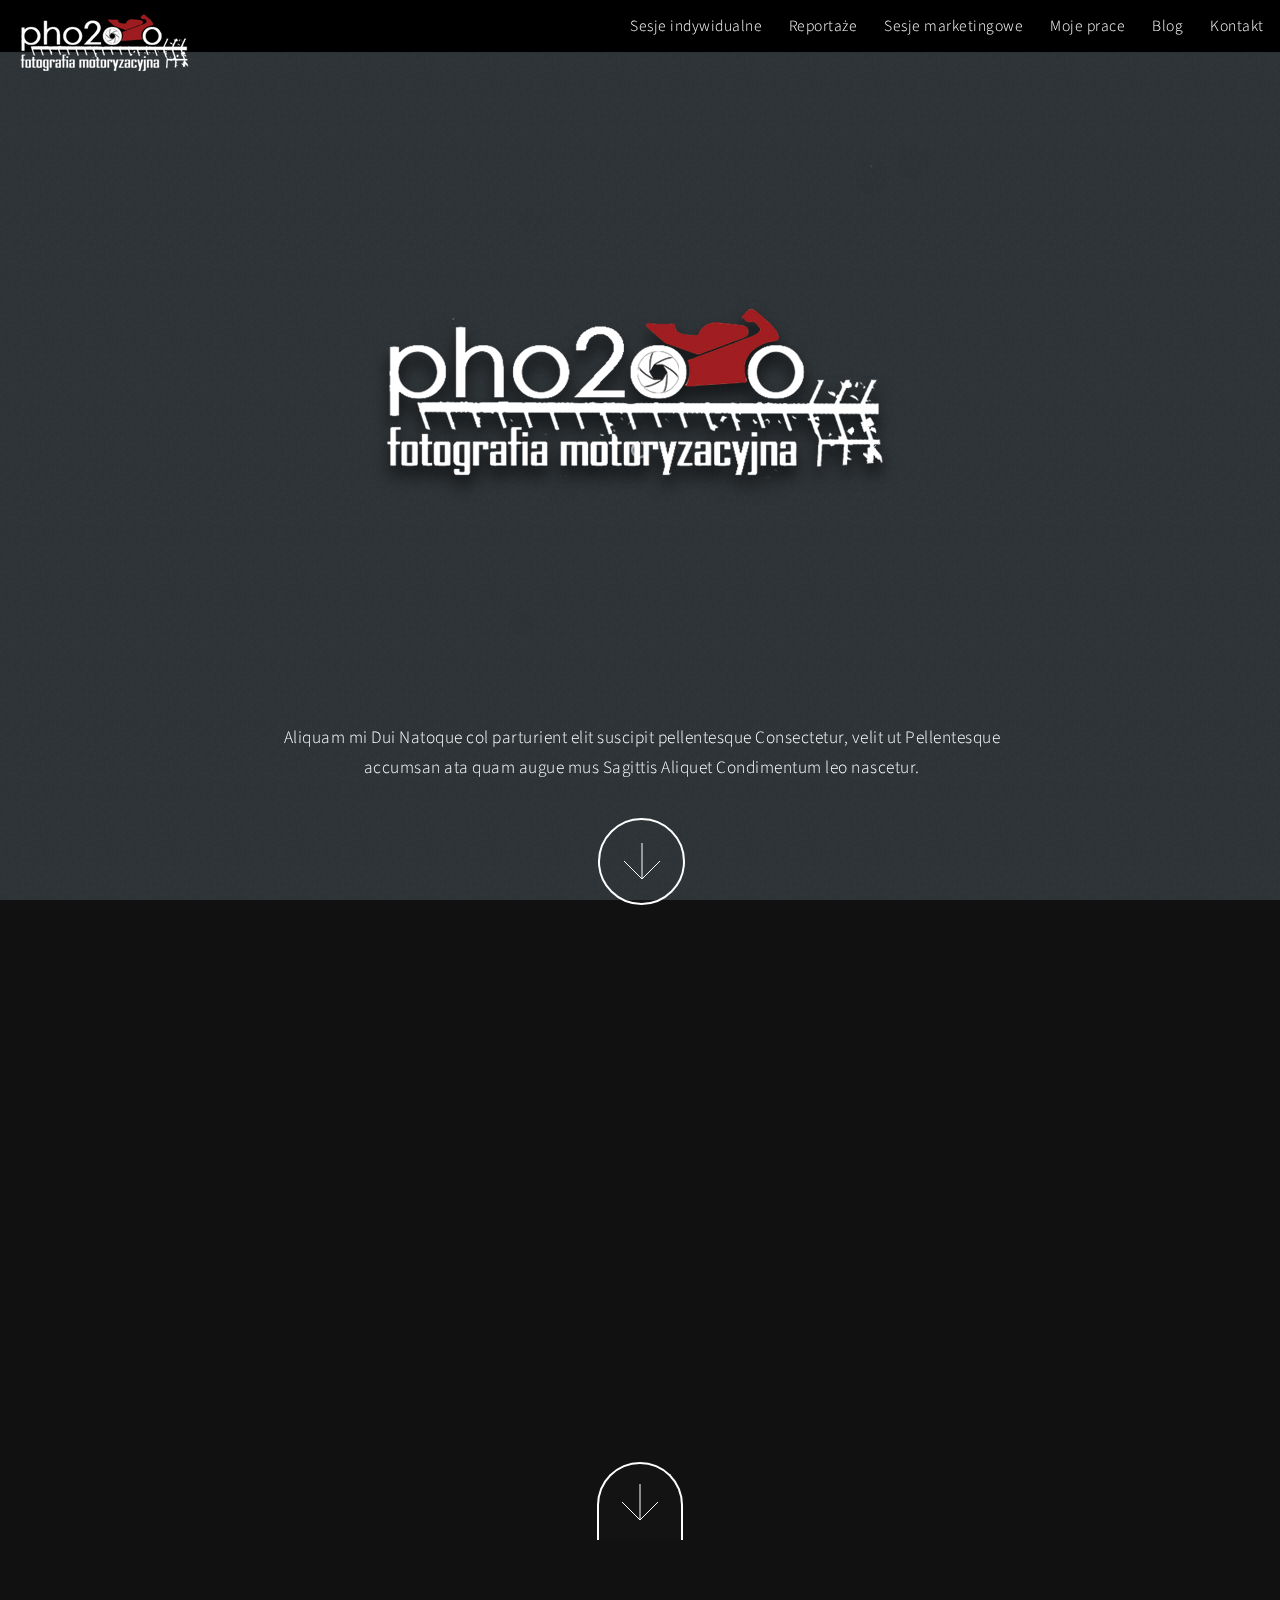
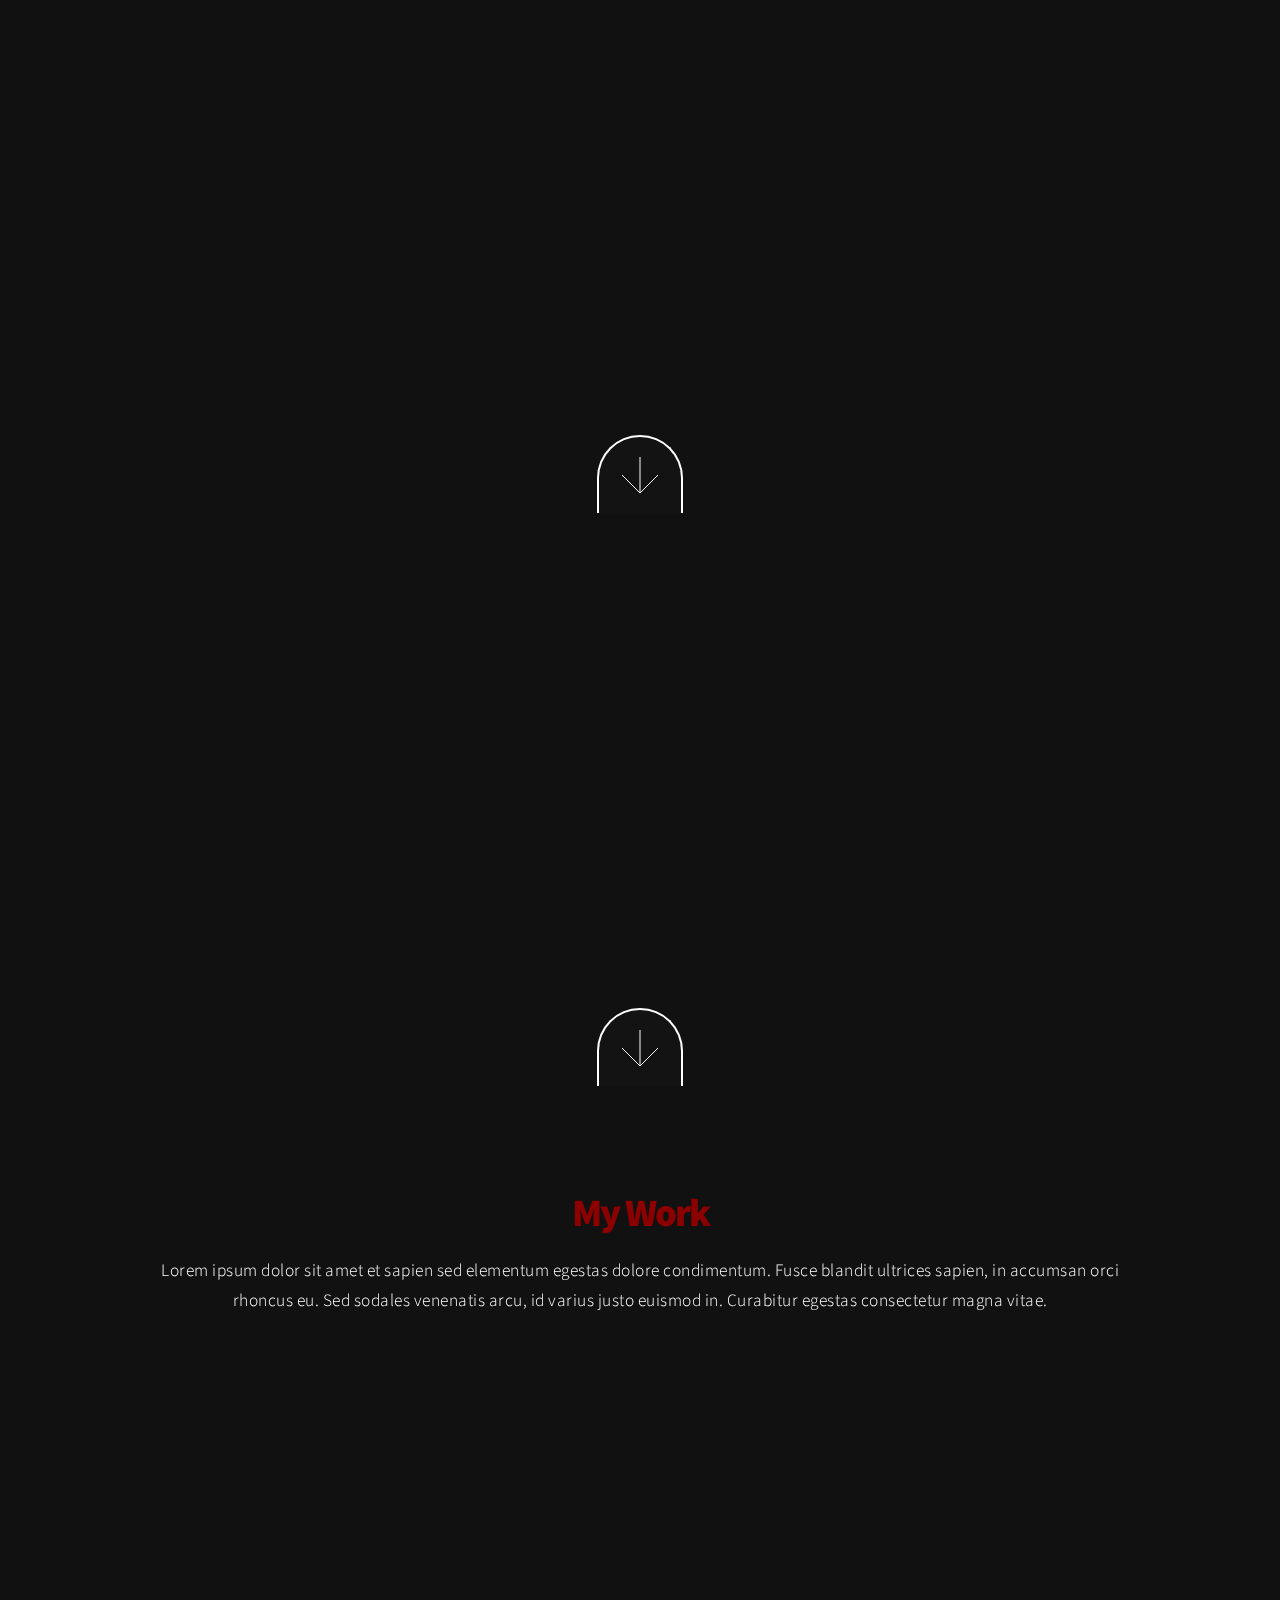
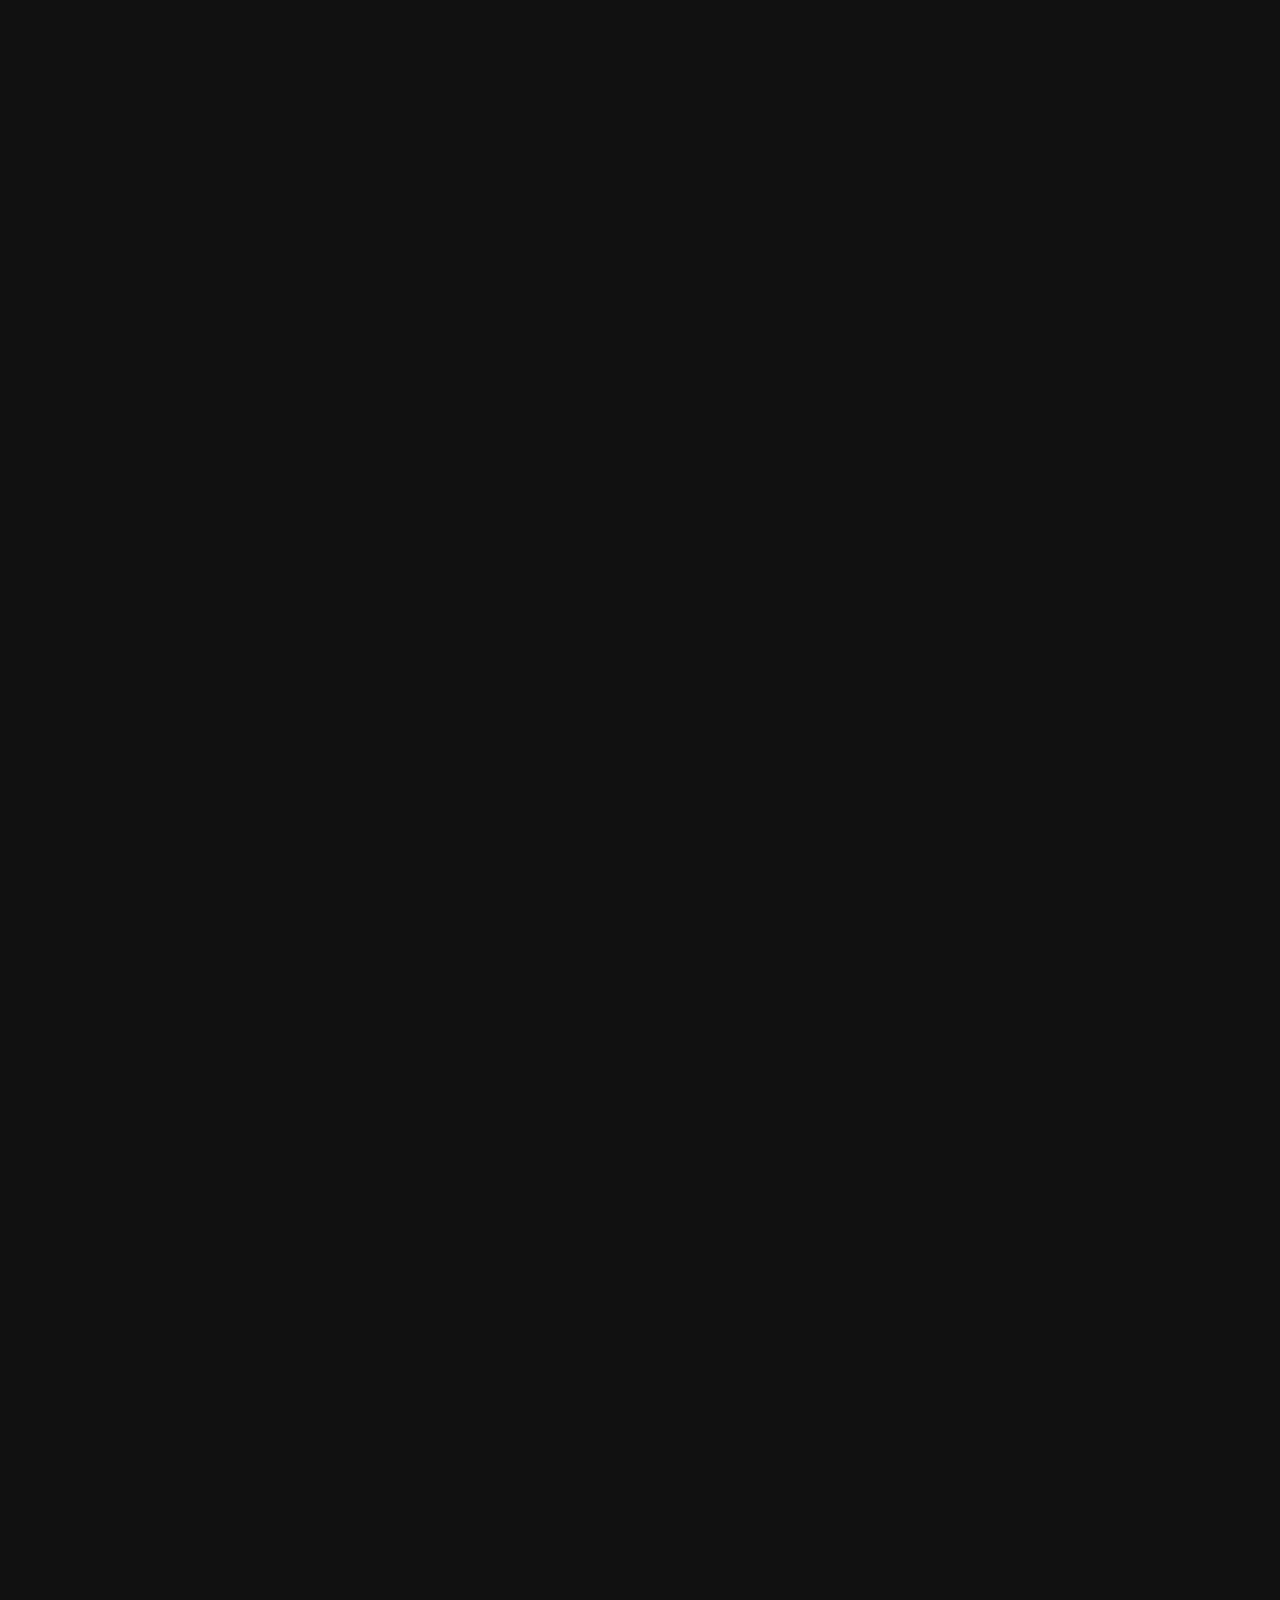
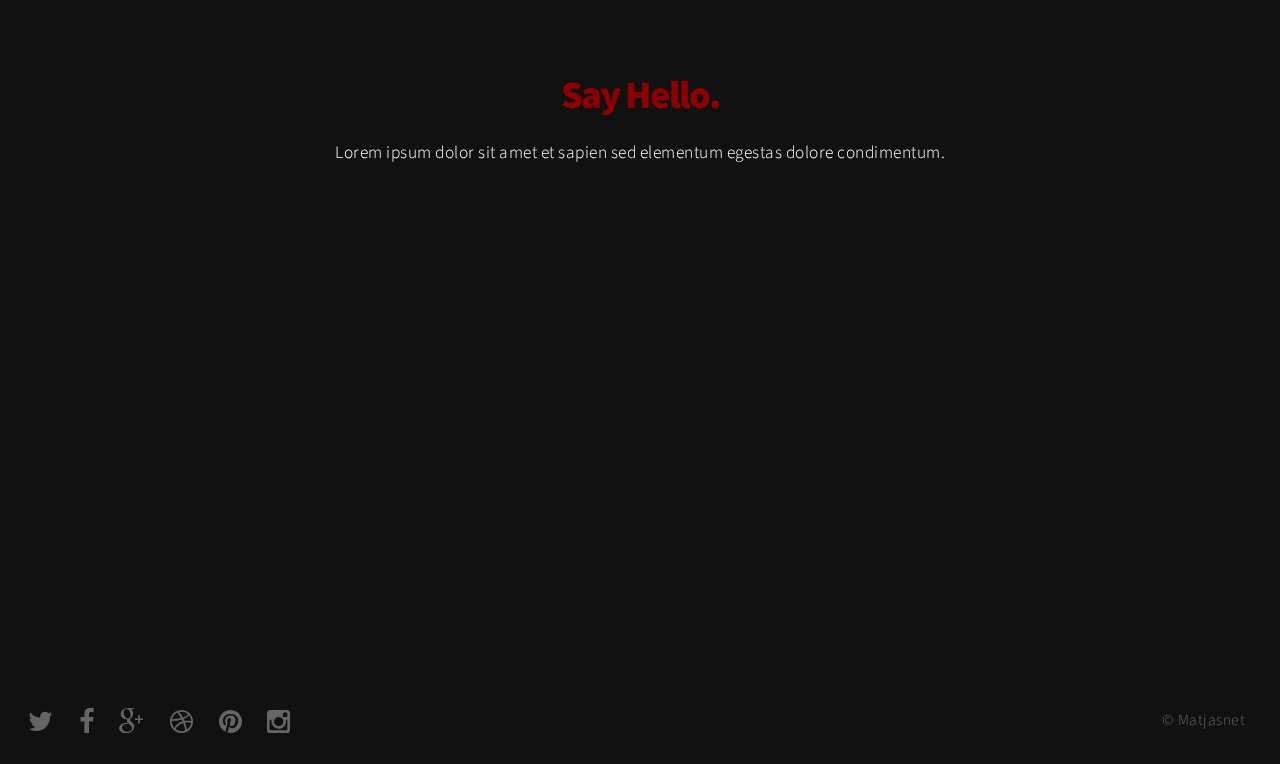
<file: index.html>
<!DOCTYPE HTML>
<!--
	Big Picture by Pixelarity
	pixelarity.com @pixelarity
	License: pixelarity.com/license
-->
<html>
	<head>
		<title>Untitled</title>
		<meta charset="utf-8" />
		<meta name="viewport" content="width=device-width, initial-scale=1" />
		<!--[if lte IE 8]><script src="assets/js/ie/html5shiv.js"></script><![endif]-->
		<link rel="stylesheet" href="assets/css/main.css" />
		<!--[if lte IE 8]><link rel="stylesheet" href="assets/css/ie8.css" /><![endif]-->
		<!--[if lte IE 9]><link rel="stylesheet" href="assets/css/ie9.css" /><![endif]-->
	</head>
	<body>

		<!-- Header -->
			<header id="header">
				<!-- Logo -->
					
				<a href="./index.html"><img style="margin-left: 20px;" src="images/logo/logo-biale.png"></a>	
				
				<!-- Nav -->
			
					  <nav id="nav">
						<ul>
							<li><a href="#one">Sesje indywidualne</a></li>
							<li><a href="#two">Reportaże</a></li>
							<li><a href="#three">Sesje marketingowe</a></li>
							<li><a href="#work">Moje prace</a></li>
							<li><a href="./blog.html">Blog</a></li>
							<li><a href="#contact">Kontakt</a></li>
						</ul>
					</nav>

			</header>

		<!-- Intro -->
			<section id="intro" class="main style1 dark fullscreen">
				<div class="content container 75%">
					<header>
						<img src="images/logo/cien.png">
					</header>
					<p>Aliquam mi Dui Natoque col parturient elit suscipit pellentesque Consectetur, velit ut Pellentesque accumsan ata quam augue mus Sagittis Aliquet Condimentum leo nascetur.</p>
					<footer>
						<a href="#one" class="button style2 down">More</a>
					</footer>
				</div>
			</section>

		<!-- One -->
			<section id="one" class="main style2 right dark fullscreen">
				<div class="content box style2">
					<header>
						<a href="./indywidualne.html"><h2>Sesje indywidualne</h2></a>
						<img class="camera-icon" src="images/camera_icon.png">
					</header>
					<p>Lorem ipsum dolor sit amet et sapien sed elementum egestas dolore condimentum.
					Fusce blandit ultrices sapien, in accumsan orci rhoncus eu. Sed sodales venenatis arcu,
					id varius justo euismod in. Curabitur egestas consectetur magna.</p>
				</div>
				<a href="#two" class="button style2 down anchored">Next</a>
			</section>

		<!-- Two -->
			<section id="two" class="main style2 left dark fullscreen">
				<div class="content box style2">
					<header>
						<a href="./reportaze.html"><h2>Reportaże</h2></a>
						<img class="camera-icon" src="images/camera_icon.png">
					</header>
					<p>Lorem ipsum dolor sit amet et sapien sed elementum egestas dolore condimentum.
					Fusce blandit ultrices sapien, in accumsan orci rhoncus eu. Sed sodales venenatis arcu,
					id varius justo euismod in. Curabitur egestas consectetur magna.</p>
				</div>
				<a href="#three" class="button style2 down anchored">Next</a>
			</section>
			<!-- 3 -->
			<section id="three" class="main style2 right dark fullscreen">
				<div class="content box style2">
					<header>
						<a href="./marketingowe.html"><h2>Sesje marketingowe</h2></a>
						<img class="camera-icon" src="images/camera_icon.png">
					</header>
					<p>Lorem ipsum dolor sit amet et sapien sed elementum egestas dolore condimentum.
					Fusce blandit ultrices sapien, in accumsan orci rhoncus eu. Sed sodales venenatis arcu,
					id varius justo euismod in. Curabitur egestas consectetur magna.</p>
				</div>
				<a href="#work" class="button style2 down anchored">Next</a>
			</section>

		<!-- Work -->
			<section id="work" class="main style3 primary">
				<div class="content container">
					<header>
						<h2>My Work</h2>
						<p>Lorem ipsum dolor sit amet et sapien sed elementum egestas dolore condimentum.
						Fusce blandit ultrices sapien, in accumsan orci rhoncus eu. Sed sodales venenatis
						arcu, id varius justo euismod in. Curabitur egestas consectetur magna vitae.</p>
					</header>

					<!-- Lightbox Gallery  -->
						<div class="container 75% gallery">
							<div class="row 0% images">
								<div class="6u 12u(mobile)"><a href="images/indywidualne/indywidualne2.jpg" class="image fit from-left"><img src="images/indywidualne/indywidualne2.jpg" title="Sesje indywidualne" alt="" /></a></div>
								<div class="6u 12u(mobile)"><a href="images/indywidualne/indywidualne3.jpg" class="image fit from-right"><img src="images/indywidualne/indywidualne3.jpg" title="Pellentesque ac" alt="" /></a></div>
							</div>
							<div class="row 0% images">
								<div class="6u 12u(mobile)"><a href="images/reportaz/reportaz-2.jpg" class="image fit from-left"><img src="images/reportaz/reportaz-2.jpg" title="Col Tempus" alt="" /></a></div>
								<div class="6u 12u(mobile)"><a href="images/reportaz/reportaz-3.jpg" class="image fit from-right"><img src="images/reportaz/reportaz-3.jpg" title="Augue id" alt="" /></a></div>
							</div>
							<div class="row 0% images">
								<div class="6u 12u(mobile)"><a href="images/reportaz/reportaz-4.jpg" class="image fit from-left"><img src="images/reportaz/reportaz-4.jpg" title="Ata porttitor augue" alt="" /></a></div>
								<div class="6u 12u(mobile)"><a href="images/reportaz/reportaz-5.jpg" class="image fit from-right"><img src="images/reportaz/reportaz-5.jpg" title="Amet ut" alt="" /></a></div>
							</div>
							<div class="row 0% images">
								<div class="6u 12u(mobile)"><a href="images/marketingowe/marketingowe2.jpg" class="image fit from-left"><img src="images/marketingowe/marketingowe2.jpg" title="Ata porttitor augue" alt="" /></a></div>
								<div class="6u 12u(mobile)"><a href="images/marketingowe/marketingowe3.jpg" class="image fit from-right"><img src="images/marketingowe/marketingowe3.jpg" title="Amet ut" alt="" /></a></div>
							</div>
							<div class="row 0% images">
								<div class="6u 12u(mobile)"><a href="images/marketingowe/marketingowe4.jpg" class="image fit from-left"><img src="images/marketingowe/marketingowe4.jpg" title="Ata porttitor augue" alt="" /></a></div>
								<div class="6u 12u(mobile)"><a href="images/marketingowe/marketingowe5.jpg" class="image fit from-right"><img src="images/marketingowe/marketingowe5.jpg" title="Amet ut" alt="" /></a></div>
							</div>
							<div class="row 0% images">
								<div class="6u 12u(mobile)"><a href="images/marketingowe/marketingowe6.jpg" class="image fit from-left"><img src="images/marketingowe/marketingowe6.jpg" title="Ata porttitor augue" alt="" /></a></div>
								<div class="6u 12u(mobile)"><a href="images/marketingowe/marketingowe7.jpg" class="image fit from-right"><img src="images/marketingowe/marketingowe7.jpg" title="Amet ut" alt="" /></a></div>
							</div>
							<div class="row 0% images">
								<div class="6u 12u(mobile)"><a href="images/marketingowe/marketingowe8.jpg" class="image fit from-left"><img src="images/marketingowe/marketingowe8.jpg" title="Ata porttitor augue" alt="" /></a></div>
							</div>
						</div>

				</div>
			</section>

		<!-- Contact -->
			<section id="contact" class="main style3 secondary">
				<div class="content container">
					  
					<header>
						<h2>Say Hello.</h2>
						<p>Lorem ipsum dolor sit amet et sapien sed elementum egestas dolore condimentum.</p>
					</header>
					<div class="box container 75%">

					<!-- Contact Form -->
							<form method="post" action="#">
								<div class="row 50%">
									<div class="6u 12u(mobile)"><input type="text" name="name" placeholder="Name" /></div>
									<div class="6u 12u(mobile)"><input type="email" name="email" placeholder="Email" /></div>
								</div>
								<div class="row 50%">
									<div class="12u"><textarea name="message" placeholder="Message" rows="6"></textarea></div>
								</div>
								<div class="row">
									<div class="12u">
										<ul class="actions">
											<li><input type="submit" value="Send Message" /></li>
										</ul>
									</div>
								</div>
							</form>

					</div>
				</div>
			</section>

		<!-- Footer -->
			<footer id="footer">

				<!-- Icons -->
					<ul class="actions">
						<li><a href="#" class="icon fa-twitter"><span class="label">Twitter</span></a></li>
						<li><a href="#" class="icon fa-facebook"><span class="label">Facebook</span></a></li>
						<li><a href="#" class="icon fa-google-plus"><span class="label">Google+</span></a></li>
						<li><a href="#" class="icon fa-dribbble"><span class="label">Dribbble</span></a></li>
						<li><a href="#" class="icon fa-pinterest"><span class="label">Pinterest</span></a></li>
						<li><a href="#" class="icon fa-instagram"><span class="label">Instagram</span></a></li>
					</ul>

				<!-- Menu -->
					<ul class="menu">
						<li>&copy; Matjasnet</li>
					</ul>

			</footer>

		<!-- Scripts -->
			<script src="assets/js/jquery.min.js"></script>
			<script src="assets/js/jquery.poptrox.min.js"></script>
			<script src="assets/js/jquery.scrolly.min.js"></script>
			<script src="assets/js/jquery.scrollex.min.js"></script>
			<script src="assets/js/skel.min.js"></script>
			<script src="assets/js/util.js"></script>
			<!--[if lte IE 8]><script src="assets/js/ie/respond.min.js"></script><![endif]-->
			<script src="assets/js/main.js"></script>

	</body>
</html>
</file>
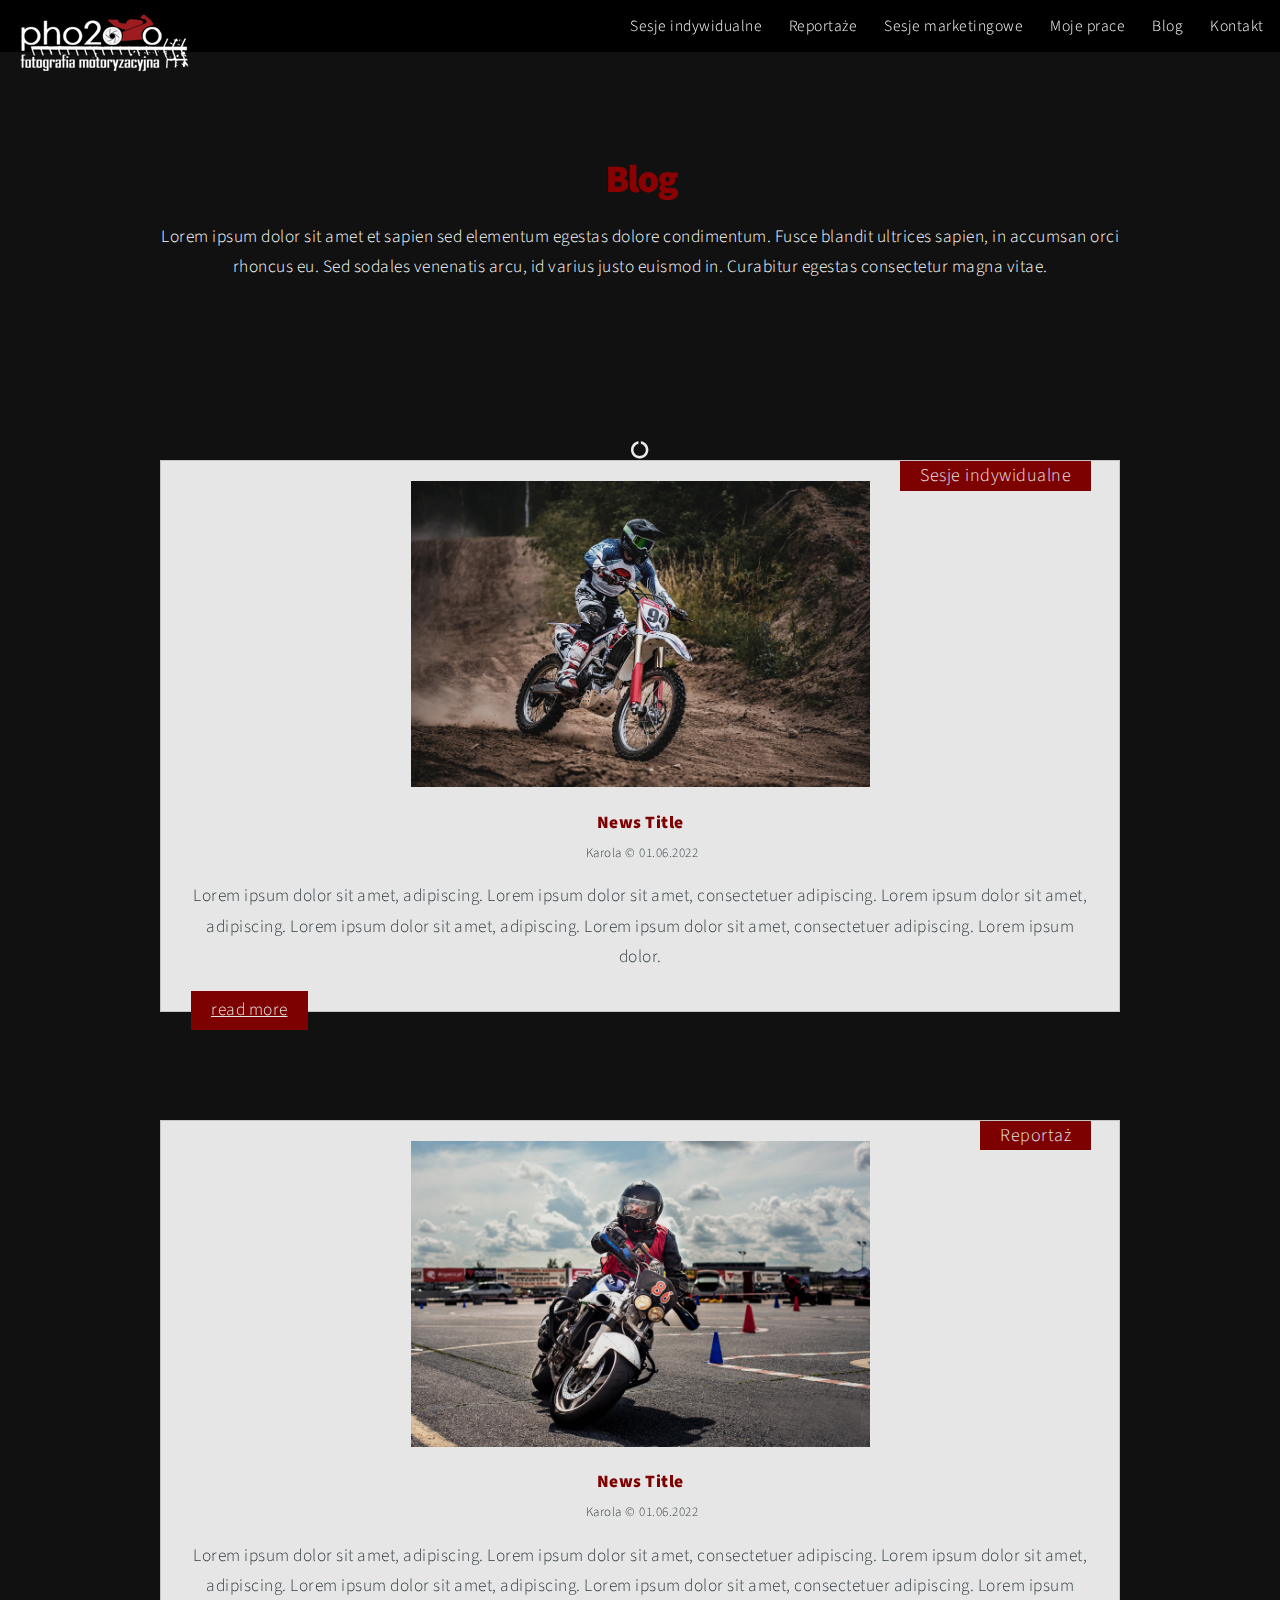
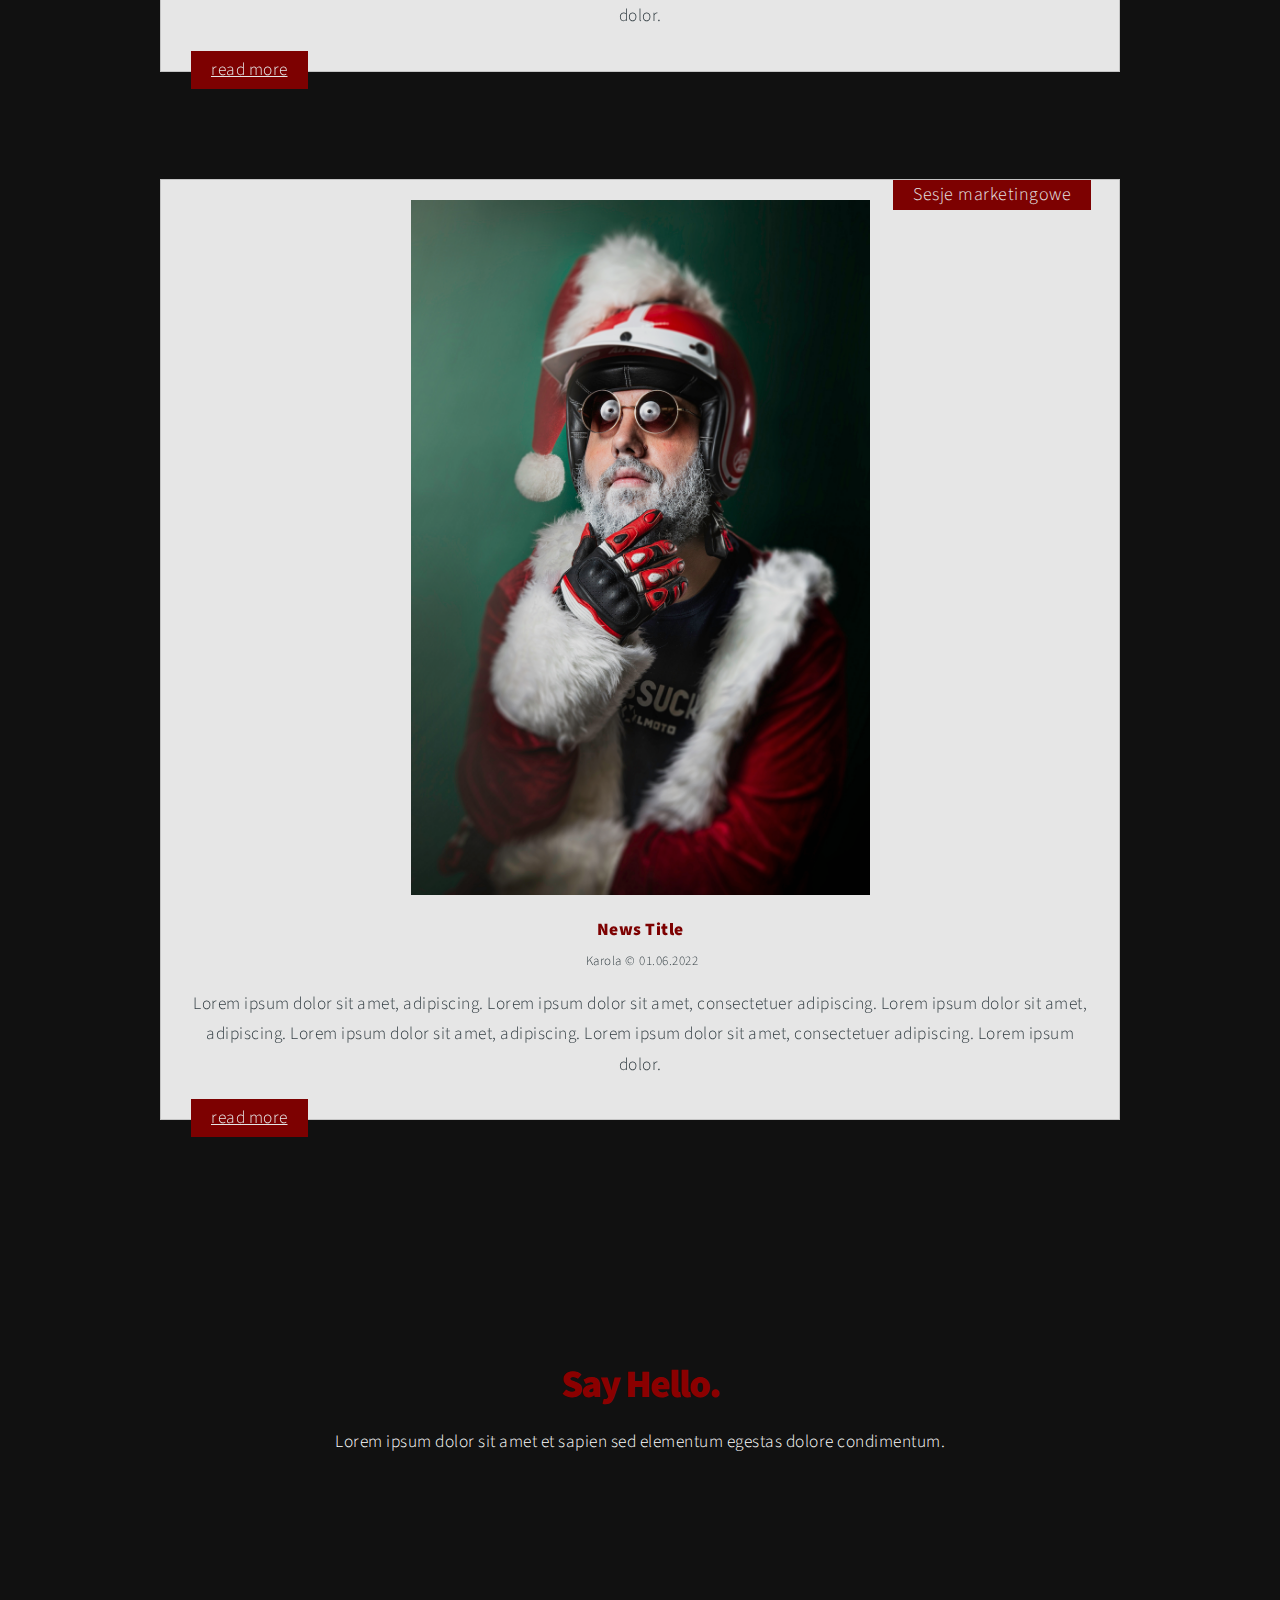
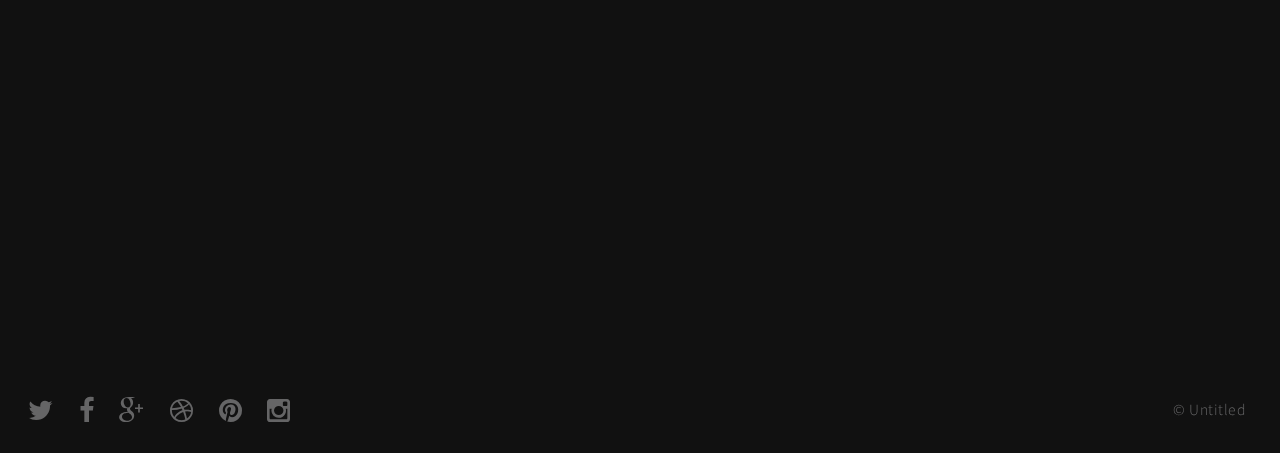
<file: blog.html>
<!DOCTYPE HTML>
<!--
	Big Picture by Pixelarity
	pixelarity.com @pixelarity
	License: pixelarity.com/license
-->
<html>
	<head>
		<title>Untitled</title>
		<meta charset="utf-8" />
		<meta name="viewport" content="width=device-width, initial-scale=1" />
		<!--[if lte IE 8]><script src="assets/js/ie/html5shiv.js"></script><![endif]-->
		<link rel="stylesheet" href="assets/css/main.css" />
		<!--[if lte IE 8]><link rel="stylesheet" href="assets/css/ie8.css" /><![endif]-->
		<!--[if lte IE 9]><link rel="stylesheet" href="assets/css/ie9.css" /><![endif]-->
	</head>
	<body>

		<!-- Header -->
		<header id="header">
			<!-- Logo -->
				
			<a href="./index.html"><img style="margin-left: 20px;" src="images/logo/logo-biale.png"></a>	
			
			<!-- Nav -->
		
				  <nav id="nav">
					<ul>
						<li><a href="#one">Sesje indywidualne</a></li>
						<li><a href="#two">Reportaże</a></li>
						<li><a href="#three">Sesje marketingowe</a></li>
						<li><a href="#work">Moje prace</a></li>
						<li><a href="./blog.html">Blog</a></li>
						<li><a href="#contact">Kontakt</a></li>
					</ul>
				</nav>

		</header>

		<!-- Intro 
			<section id="intro" class="main style1 dark fullscreen">
				<div class="content container 75%">
					<header>
						<img src="images/logo/cien.png">
					</header>
					<p>Aliquam mi Dui Natoque col parturient elit suscipit pellentesque Consectetur, velit ut Pellentesque accumsan ata quam augue mus Sagittis Aliquet Condimentum leo nascetur.</p>
					<footer>
						<a href="#blogCarousel" class="button style2 down">More</a>
					</footer>
				</div>
			</section>-->
			<section id="work" class="main style3 primary">
				<div class="content container">
					<header>
						<h2>Blog</h2>
						<p>Lorem ipsum dolor sit amet et sapien sed elementum egestas dolore condimentum.
						Fusce blandit ultrices sapien, in accumsan orci rhoncus eu. Sed sodales venenatis
						arcu, id varius justo euismod in. Curabitur egestas consectetur magna vitae.</p>
					</header>
				</section>
						
			<div class="container cta-100 ">
				<div class="container">
				  <div class="row blog">
					<div class="col-md-12">
					  <div id="blogCarousel" class="carousel slide container-blog" data-ride="carousel">
						
						<!-- Carousel items -->
						<div class="carousel-inner">
						  <div class="carousel-item active">
							<div class="row">
							  <div class="col-md-4" >
								<div class="item-box-blog">
								  <div class="item-box-blog-image">
									<!--Date-->
									<div class="item-box-blog-date bg-blue-ui white"> <span class="mon">Sesje indywidualne</span> </div>
									
									<!--Image-->
									<figure> <a href="./indywidualne.html"><img alt="" src="images/indywidualne/indywidualne1.jpg"> </a></figure>
								  </div>
								  <div class="item-box-blog-body">
									<!--Heading-->
									<div class="item-box-blog-heading">
									  <a href="./indywidualne.html" tabindex="0">
										<h5>News Title</h5>
									  </a>
									</div>
									<!--Data-->
									<div class="item-box-blog-data" style="padding: px 15px;">
									  <p><i class="fa fa-user-o"></i> Karola  &#169; 01.06.2022</p>
									</div>
									<!--Text-->
									<div class="item-box-blog-text">
									  <p>Lorem ipsum dolor sit amet, adipiscing. Lorem ipsum dolor sit amet, consectetuer adipiscing. Lorem ipsum dolor sit amet, adipiscing. Lorem ipsum dolor sit amet, adipiscing. Lorem ipsum dolor sit amet, consectetuer adipiscing. Lorem ipsum dolor.</p>
									</div>
									<div class="mt"> <a href="./indywidualne.html" tabindex="0" class="btn bg-blue-ui white read">read more</a> </div>
									<!--Read More Button-->
								  </div>
								  
								</div>
							  </div>
							  
							  <div class="col-md-4" >
								<div class="item-box-blog">
								  <div class="item-box-blog-image">
									<!--Date-->
									<div class="item-box-blog-date bg-blue-ui white"> <span class="mon">Reportaż</span> </div>
								
									<!--Image-->
									<figure> <a href="./reportaze.html"><img alt="" src="images/reportaz/reportaz-1.jpg"> </a></figure>
								  </div>
								  <div class="item-box-blog-body">
									<!--Heading-->
									<div class="item-box-blog-heading">
									  <a href="./reportaze.html" tabindex="0">
										<h5>News Title</h5>
									  </a>
									</div>
									<!--Data-->
									<div class="item-box-blog-data" style="padding: px 15px;">
										<p><i class="fa fa-user-o"></i> Karola  &#169; 01.06.2022</p>
									</div>
									<!--Text-->
									<div class="item-box-blog-text">
									  <p>Lorem ipsum dolor sit amet, adipiscing. Lorem ipsum dolor sit amet, consectetuer adipiscing. Lorem ipsum dolor sit amet, adipiscing. Lorem ipsum dolor sit amet, adipiscing. Lorem ipsum dolor sit amet, consectetuer adipiscing. Lorem ipsum dolor.</p>
									</div>
									<div class="mt"> <a href="./reportaze.html" tabindex="0" class="btn bg-blue-ui white read">read more</a> </div>
									<!--Read More Button-->
								  </div>
								  
								</div>
							  </div>

							  <div class="col-md-4" >
								<div class="item-box-blog">
								  <div class="item-box-blog-image">
									<!--Date-->
									<div class="item-box-blog-date bg-blue-ui white"> <span class="mon">Sesje marketingowe</span> </div>
									<!--Image-->
									<figure> <a href="./marketingowe.html"><img alt="" src="images/marketingowe/marketingowe1.jpg"></a> </figure>
								  </div>
								  <div class="item-box-blog-body">
									<!--Heading-->
									<div class="item-box-blog-heading">
									  <a href="./marketingowe.html" tabindex="0">
										<h5>News Title</h5>
									  </a>
									</div>
									<!--Data-->
									<div class="item-box-blog-data" style="padding: px 15px;">
										<p><i class="fa fa-user-o"></i> Karola  &#169; 01.06.2022</p>
									</div>
									<!--Text-->
									<div class="item-box-blog-text">
									  <p>Lorem ipsum dolor sit amet, adipiscing. Lorem ipsum dolor sit amet, consectetuer adipiscing. Lorem ipsum dolor sit amet, adipiscing. Lorem ipsum dolor sit amet, adipiscing. Lorem ipsum dolor sit amet, consectetuer adipiscing. Lorem ipsum dolor.</p>
									</div>
									<div class="mt"> <a href="./marketingowe.html" tabindex="0" class="btn bg-blue-ui white read">read more</a> </div>
									<!--Read More Button-->
								  </div>
								</div>
							  </div>
							  
							</div>
							
							<!--.row-->
						  </div>
						  <!--.item-->
						</div>
						<!--.carousel-inner-->
					  </div>
					  <!--.Carousel-->
					</div>
				  </div>
				</div>
			  </div>
		   

		<!-- Contact -->
			<section id="contact" class="main style3 secondary">
				<div class="content container">
					  
					<header>
						<h2>Say Hello.</h2>
						<p>Lorem ipsum dolor sit amet et sapien sed elementum egestas dolore condimentum.</p>
					</header>
					<div class="box container 75%">

					<!-- Contact Form -->
							<form method="post" action="#">
								<div class="row 50%">
									<div class="6u 12u(mobile)"><input type="text" name="name" placeholder="Name" /></div>
									<div class="6u 12u(mobile)"><input type="email" name="email" placeholder="Email" /></div>
								</div>
								<div class="row 50%">
									<div class="12u"><textarea name="message" placeholder="Message" rows="6"></textarea></div>
								</div>
								<div class="row">
									<div class="12u">
										<ul class="actions">
											<li><input type="submit" value="Send Message" /></li>
										</ul>
									</div>
								</div>
							</form>

					</div>
				</div>
			</section>

		<!-- Footer -->
			<footer id="footer">

				<!-- Icons -->
					<ul class="actions">
						<li><a href="#" class="icon fa-twitter"><span class="label">Twitter</span></a></li>
						<li><a href="#" class="icon fa-facebook"><span class="label">Facebook</span></a></li>
						<li><a href="#" class="icon fa-google-plus"><span class="label">Google+</span></a></li>
						<li><a href="#" class="icon fa-dribbble"><span class="label">Dribbble</span></a></li>
						<li><a href="#" class="icon fa-pinterest"><span class="label">Pinterest</span></a></li>
						<li><a href="#" class="icon fa-instagram"><span class="label">Instagram</span></a></li>
					</ul>

				<!-- Menu -->
					<ul class="menu">
						<li>&copy; Untitled</li>
					</ul>

			</footer>

		<!-- Scripts -->
			<script src="assets/js/jquery.min.js"></script>
			<script src="assets/js/jquery.poptrox.min.js"></script>
			<script src="assets/js/jquery.scrolly.min.js"></script>
			<script src="assets/js/jquery.scrollex.min.js"></script>
			<script src="assets/js/skel.min.js"></script>
			<script src="assets/js/util.js"></script>
			<!--[if lte IE 8]><script src="assets/js/ie/respond.min.js"></script><![endif]-->
			<script src="assets/js/main.js"></script>

	</body>
</html>
</file>
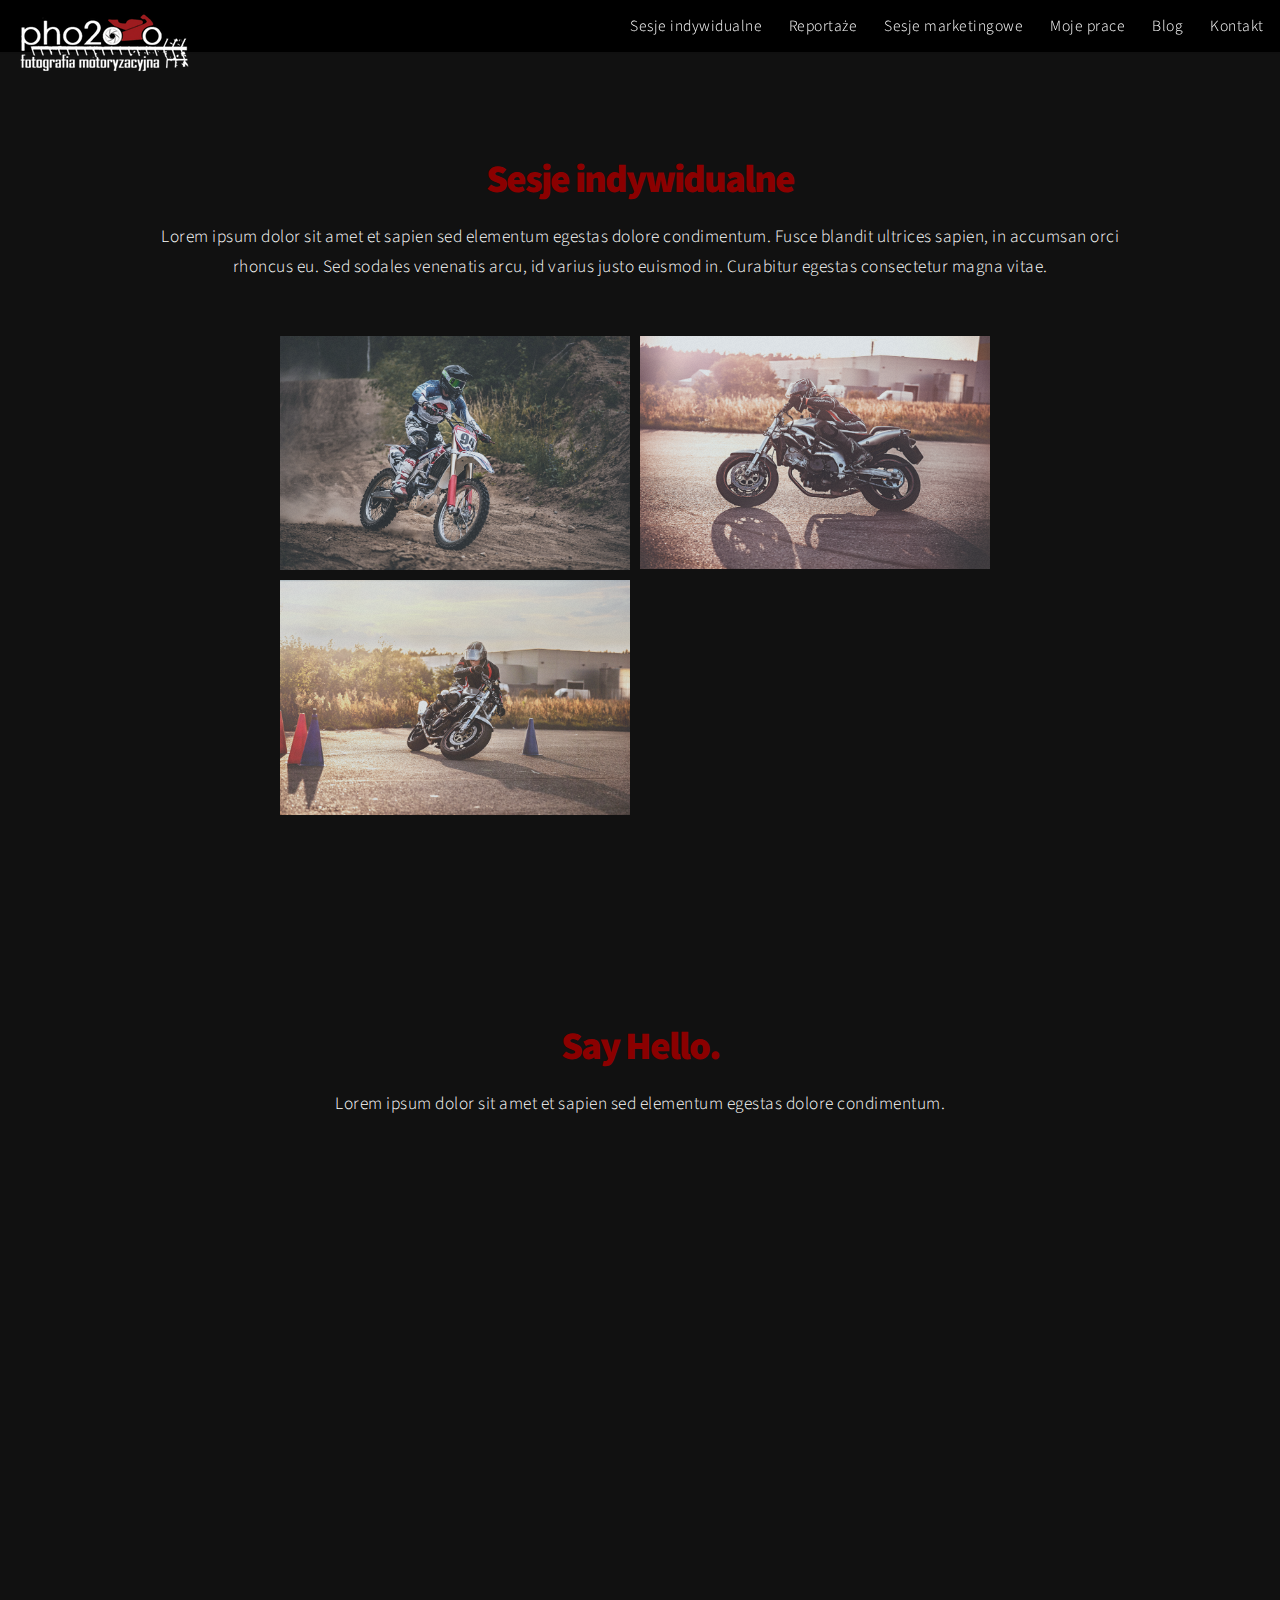
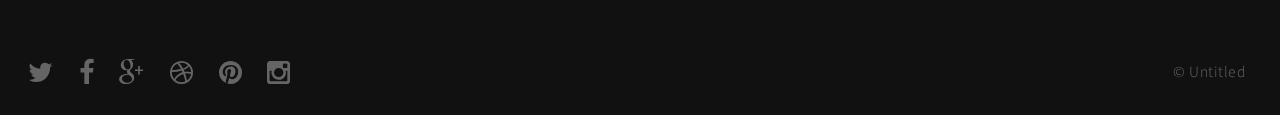
<file: indywidualne.html>
<!DOCTYPE HTML>
<!--
	Big Picture by Pixelarity
	pixelarity.com @pixelarity
	License: pixelarity.com/license
-->
<html>
	<head>
		<title>Untitled</title>
		<meta charset="utf-8" />
		<meta name="viewport" content="width=device-width, initial-scale=1" />
		<!--[if lte IE 8]><script src="assets/js/ie/html5shiv.js"></script><![endif]-->
		<link rel="stylesheet" href="assets/css/main.css" />
		<!--[if lte IE 8]><link rel="stylesheet" href="assets/css/ie8.css" /><![endif]-->
		<!--[if lte IE 9]><link rel="stylesheet" href="assets/css/ie9.css" /><![endif]-->
	</head>
	<body>

		<!-- Header -->
			<header id="header">
				<!-- Logo -->
					
				<a href="./index.html"><img style="margin-left: 20px;" src="images/logo/logo-biale.png"></a>	
				
				<!-- Nav -->
			
					  <nav id="nav">
						<ul>
							<li><a href="#one">Sesje indywidualne</a></li>
							<li><a href="#two">Reportaże</a></li>
							<li><a href="#three">Sesje marketingowe</a></li>
							<li><a href="#work">Moje prace</a></li>
							<li><a href="./blog.html">Blog</a></li>
							<li><a href="#contact">Kontakt</a></li>
						</ul>
					</nav>

			</header>

		<!-- Intro 
			<section id="intro" class="main style1 dark fullscreen">
				<div class="content container 75%">
					<header>
						<img src="images/logo/cien.png">
					</header>
					<p>Aliquam mi Dui Natoque col parturient elit suscipit pellentesque Consectetur, velit ut Pellentesque accumsan ata quam augue mus Sagittis Aliquet Condimentum leo nascetur.</p>
					<footer>
						<a href="#one" class="button style2 down">More</a>
					</footer>
				</div>
			</section>-->

		<!-- Work -->
			<section id="work" class="main style3 primary">
				<div class="content container">
					<header>
						<h2>Sesje indywidualne</h2>
						<p>Lorem ipsum dolor sit amet et sapien sed elementum egestas dolore condimentum.
						Fusce blandit ultrices sapien, in accumsan orci rhoncus eu. Sed sodales venenatis
						arcu, id varius justo euismod in. Curabitur egestas consectetur magna vitae.</p>
					</header>

					<!-- Lightbox Gallery  -->
						<div class="container 75% gallery">
							<div class="row 0% images">
								<div class="6u 12u(mobile)"><a href="images/indywidualne/indywidualne1.jpg" class="image fit from-left"><img src="images/indywidualne/indywidualne1.jpg" title="Sesje indywidualne" alt="" /></a></div>
								<div class="6u 12u(mobile)"><a href="images/indywidualne/indywidualne2.jpg" class="image fit from-right"><img src="images/indywidualne/indywidualne2.jpg" title="Pellentesque ac" alt="" /></a></div>
							</div>
						<div class="row 0% images">
							
							<div class="6u 12u(mobile)"><a href="images/indywidualne/indywidualne3.jpg" class="image fit from-left"><img src="images/indywidualne/indywidualne3.jpg" title="Col Tempus" alt="" /></a></div>
					</div>

				</div>
			</section>

		<!-- Contact -->
			<section id="contact" class="main style3 secondary">
				<div class="content container">
					  
					<header>
						<h2>Say Hello.</h2>
						<p>Lorem ipsum dolor sit amet et sapien sed elementum egestas dolore condimentum.</p>
					</header>
					<div class="box container 75%">

					<!-- Contact Form -->
							<form method="post" action="#">
								<div class="row 50%">
									<div class="6u 12u(mobile)"><input type="text" name="name" placeholder="Name" /></div>
									<div class="6u 12u(mobile)"><input type="email" name="email" placeholder="Email" /></div>
								</div>
								<div class="row 50%">
									<div class="12u"><textarea name="message" placeholder="Message" rows="6"></textarea></div>
								</div>
								<div class="row">
									<div class="12u">
										<ul class="actions">
											<li><input type="submit" value="Send Message" /></li>
										</ul>
									</div>
								</div>
							</form>

					</div>
				</div>
			</section>

		<!-- Footer -->
			<footer id="footer">

				<!-- Icons -->
					<ul class="actions">
						<li><a href="#" class="icon fa-twitter"><span class="label">Twitter</span></a></li>
						<li><a href="#" class="icon fa-facebook"><span class="label">Facebook</span></a></li>
						<li><a href="#" class="icon fa-google-plus"><span class="label">Google+</span></a></li>
						<li><a href="#" class="icon fa-dribbble"><span class="label">Dribbble</span></a></li>
						<li><a href="#" class="icon fa-pinterest"><span class="label">Pinterest</span></a></li>
						<li><a href="#" class="icon fa-instagram"><span class="label">Instagram</span></a></li>
					</ul>

				<!-- Menu -->
					<ul class="menu">
						<li>&copy; Untitled</li>
					</ul>

			</footer>

		<!-- Scripts -->
			<script src="assets/js/jquery.min.js"></script>
			<script src="assets/js/jquery.poptrox.min.js"></script>
			<script src="assets/js/jquery.scrolly.min.js"></script>
			<script src="assets/js/jquery.scrollex.min.js"></script>
			<script src="assets/js/skel.min.js"></script>
			<script src="assets/js/util.js"></script>
			<!--[if lte IE 8]><script src="assets/js/ie/respond.min.js"></script><![endif]-->
			<script src="assets/js/main.js"></script>

	</body>
</html>
</file>
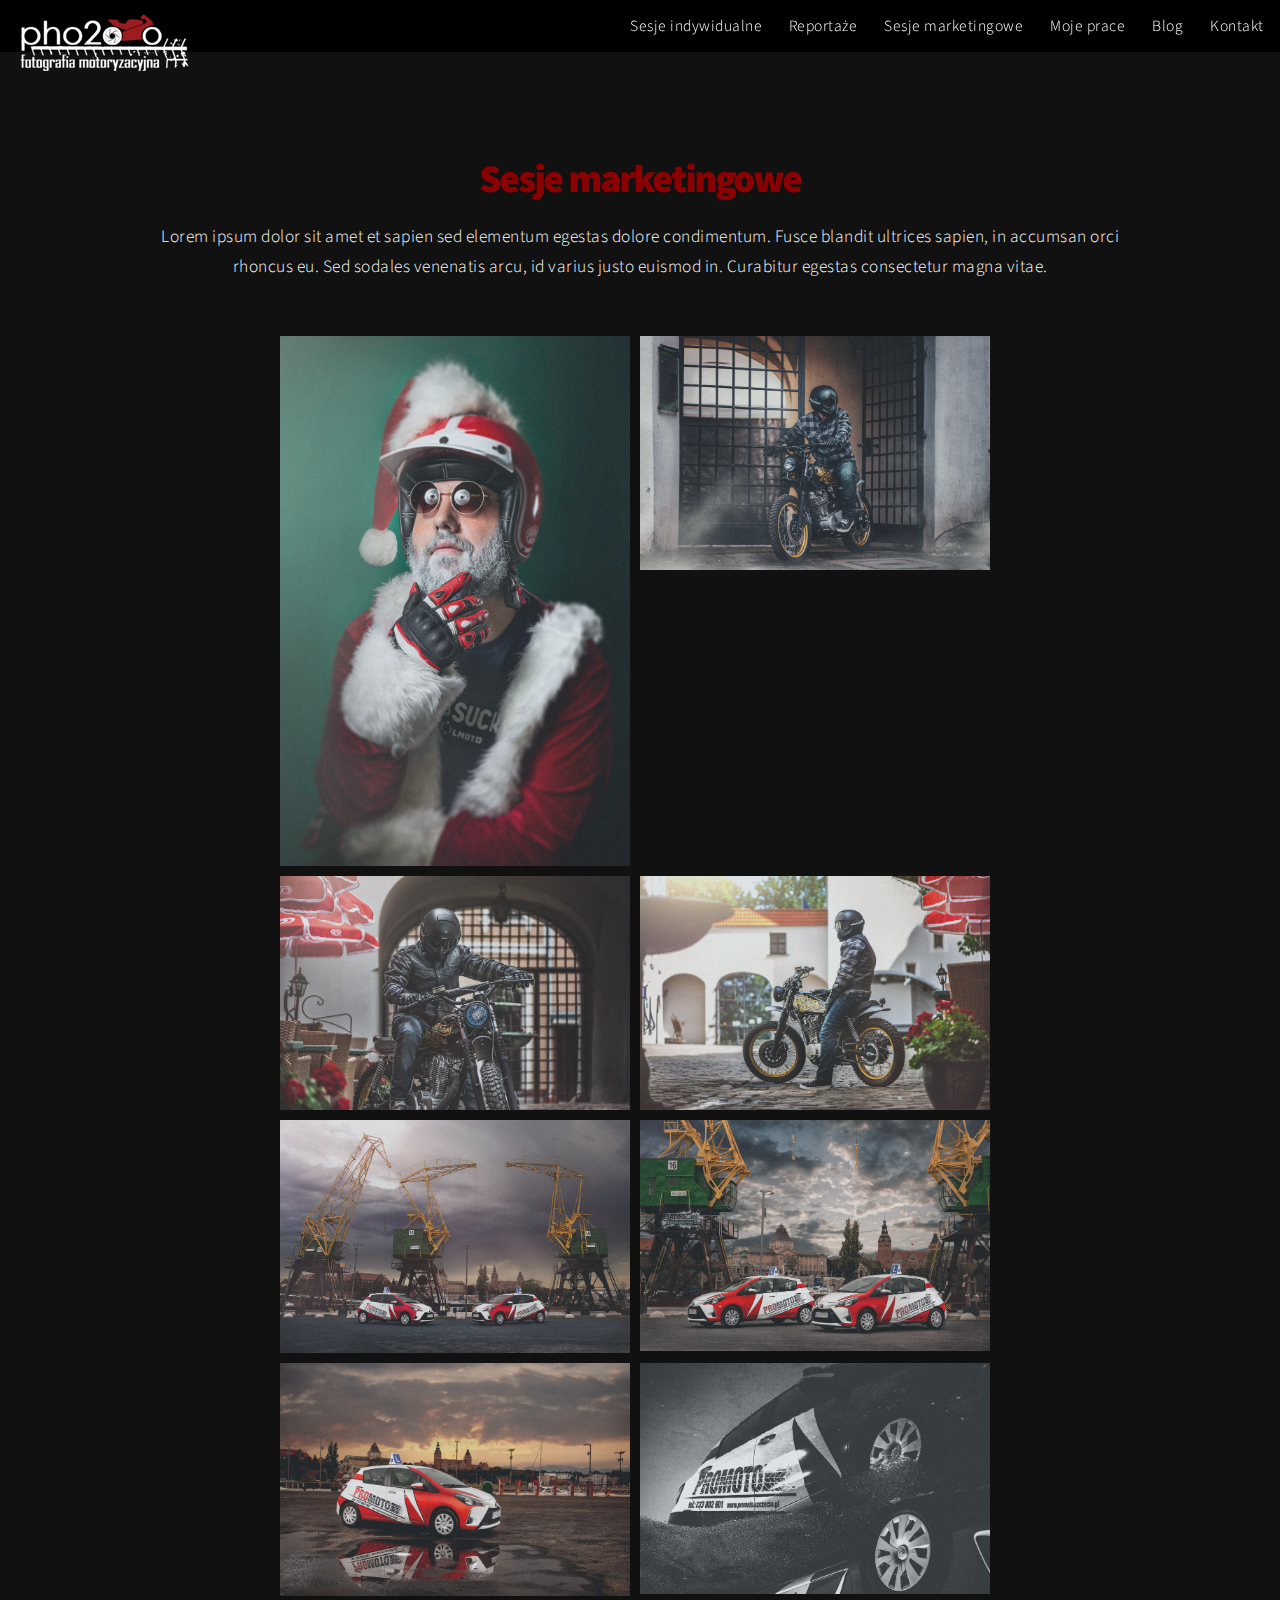
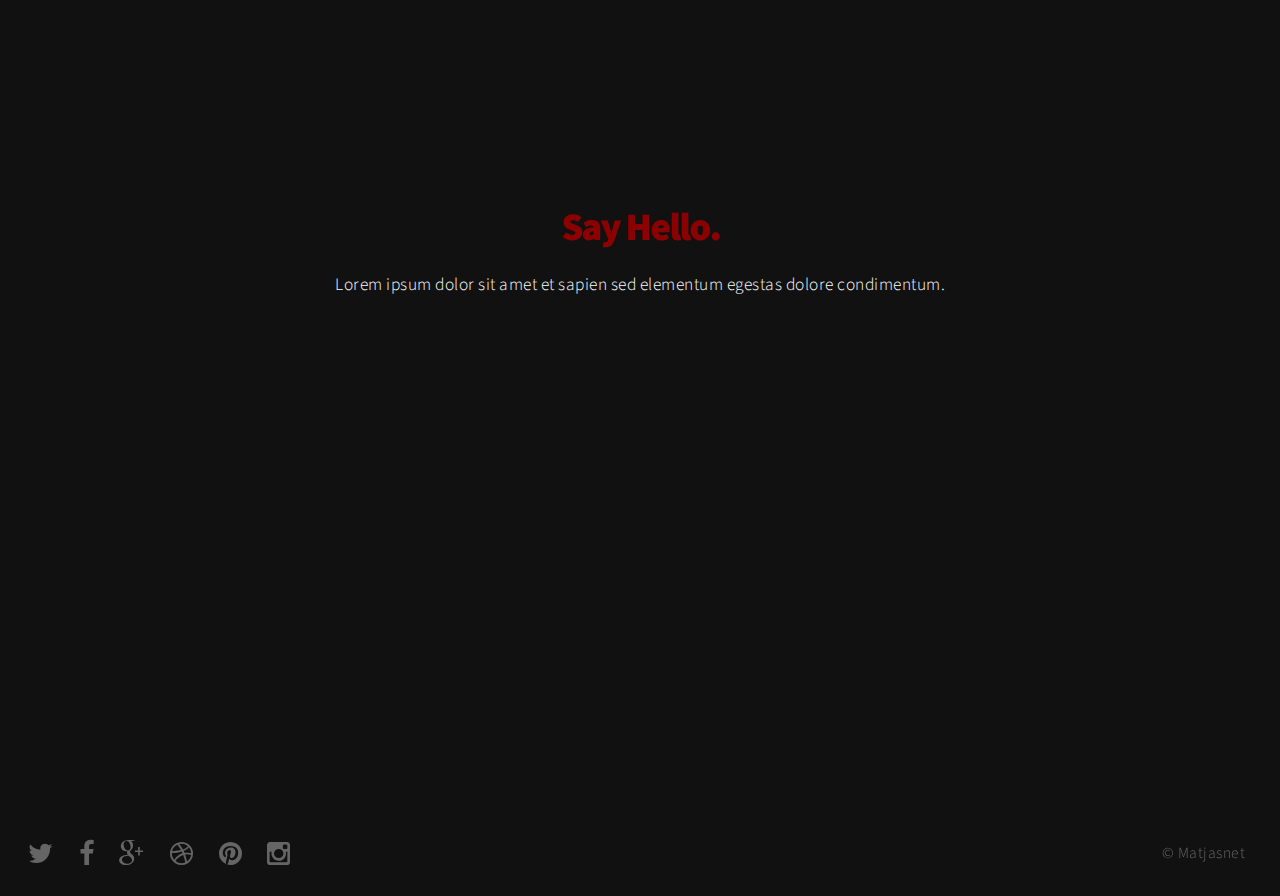
<file: marketingowe.html>
<!DOCTYPE HTML>
<!--
	Big Picture by Pixelarity
	pixelarity.com @pixelarity
	License: pixelarity.com/license
-->
<html>
	<head>
		<title>Untitled</title>
		<meta charset="utf-8" />
		<meta name="viewport" content="width=device-width, initial-scale=1" />
		<!--[if lte IE 8]><script src="assets/js/ie/html5shiv.js"></script><![endif]-->
		<link rel="stylesheet" href="assets/css/main.css" />
		<!--[if lte IE 8]><link rel="stylesheet" href="assets/css/ie8.css" /><![endif]-->
		<!--[if lte IE 9]><link rel="stylesheet" href="assets/css/ie9.css" /><![endif]-->
	</head>
	<body>

		<!-- Header -->
			<header id="header">
				<!-- Logo -->
					
				<a href="./index.html"><img style="margin-left: 20px;" src="images/logo/logo-biale.png"></a>	
				
				<!-- Nav -->
			
					  <nav id="nav">
						<ul>
							<li><a href="#one">Sesje indywidualne</a></li>
							<li><a href="#two">Reportaże</a></li>
							<li><a href="#three">Sesje marketingowe</a></li>
							<li><a href="#work">Moje prace</a></li>
							<li><a href="./blog.html">Blog</a></li>
							<li><a href="#contact">Kontakt</a></li>
						</ul>
					</nav>

			</header>

		<!-- Intro 
			<section id="intro" class="main style1 dark fullscreen">
				<div class="content container 75%">
					<header>
						<img src="images/logo/cien.png">
					</header>
					<p>Aliquam mi Dui Natoque col parturient elit suscipit pellentesque Consectetur, velit ut Pellentesque accumsan ata quam augue mus Sagittis Aliquet Condimentum leo nascetur.</p>
					<footer>
						<a href="#one" class="button style2 down">More</a>
					</footer>
				</div>
			</section>-->

		<!-- Work -->
			<section id="work" class="main style3 primary">
				<div class="content container">
					<header>
						<h2>Sesje marketingowe</h2>
						<p>Lorem ipsum dolor sit amet et sapien sed elementum egestas dolore condimentum.
						Fusce blandit ultrices sapien, in accumsan orci rhoncus eu. Sed sodales venenatis
						arcu, id varius justo euismod in. Curabitur egestas consectetur magna vitae.</p>
					</header>

					<!-- Lightbox Gallery  -->
						<div class="container 75% gallery">
							<div class="row 0% images">
								<div class="6u 12u(mobile)"><a href="images/marketingowe/marketingowe1.jpg" class="image fit from-left"><img src="images/marketingowe/marketingowe1.jpg" title="Sesje indywidualne" alt="" /></a></div>
								<div class="6u 12u(mobile)"><a href="images/marketingowe/marketingowe2.jpg" class="image fit from-right"><img src="images/marketingowe/marketingowe2.jpg" title="Pellentesque ac" alt="" /></a></div>
							</div>
						<div class="row 0% images">
							
							<div class="6u 12u(mobile)"><a href="images/marketingowe/marketingowe3.jpg" class="image fit from-left"><img src="images/marketingowe/marketingowe3.jpg" title="Col Tempus" alt="" /></a></div>
							<div class="6u 12u(mobile)"><a href="images/marketingowe/marketingowe4.jpg" class="image fit from-left"><img src="images/marketingowe/marketingowe4.jpg" title="Col Tempus" alt="" /></a></div>
					</div>
					<div class="row 0% images">
						<div class="6u 12u(mobile)"><a href="images/marketingowe/marketingowe5.jpg" class="image fit from-left"><img src="images/marketingowe/marketingowe5.jpg" title="Sesje indywidualne" alt="" /></a></div>
						<div class="6u 12u(mobile)"><a href="images/marketingowe/marketingowe6.jpg" class="image fit from-right"><img src="images/marketingowe/marketingowe6.jpg" title="Pellentesque ac" alt="" /></a></div>
					</div>
					<div class="row 0% images">
						<div class="6u 12u(mobile)"><a href="images/marketingowe/marketingowe7.jpg" class="image fit from-left"><img src="images/marketingowe/marketingowe7.jpg" title="Sesje indywidualne" alt="" /></a></div>
						<div class="6u 12u(mobile)"><a href="images/marketingowe/marketingowe8.jpg" class="image fit from-right"><img src="images/marketingowe/marketingowe8.jpg" title="Pellentesque ac" alt="" /></a></div>
					</div>

				</div>
			</section>

		<!-- Contact -->
			<section id="contact" class="main style3 secondary">
				<div class="content container">
					  
					<header>
						<h2>Say Hello.</h2>
						<p>Lorem ipsum dolor sit amet et sapien sed elementum egestas dolore condimentum.</p>
					</header>
					<div class="box container 75%">

					<!-- Contact Form -->
							<form method="post" action="#">
								<div class="row 50%">
									<div class="6u 12u(mobile)"><input type="text" name="name" placeholder="Name" /></div>
									<div class="6u 12u(mobile)"><input type="email" name="email" placeholder="Email" /></div>
								</div>
								<div class="row 50%">
									<div class="12u"><textarea name="message" placeholder="Message" rows="6"></textarea></div>
								</div>
								<div class="row">
									<div class="12u">
										<ul class="actions">
											<li><input type="submit" value="Send Message" /></li>
										</ul>
									</div>
								</div>
							</form>

					</div>
				</div>
			</section>

		<!-- Footer -->
			<footer id="footer">

				<!-- Icons -->
					<ul class="actions">
						<li><a href="#" class="icon fa-twitter"><span class="label">Twitter</span></a></li>
						<li><a href="#" class="icon fa-facebook"><span class="label">Facebook</span></a></li>
						<li><a href="#" class="icon fa-google-plus"><span class="label">Google+</span></a></li>
						<li><a href="#" class="icon fa-dribbble"><span class="label">Dribbble</span></a></li>
						<li><a href="#" class="icon fa-pinterest"><span class="label">Pinterest</span></a></li>
						<li><a href="#" class="icon fa-instagram"><span class="label">Instagram</span></a></li>
					</ul>

				<!-- Menu -->
					<ul class="menu">
						<li>&copy; Matjasnet</li>
					</ul>

			</footer>

		<!-- Scripts -->
			<script src="assets/js/jquery.min.js"></script>
			<script src="assets/js/jquery.poptrox.min.js"></script>
			<script src="assets/js/jquery.scrolly.min.js"></script>
			<script src="assets/js/jquery.scrollex.min.js"></script>
			<script src="assets/js/skel.min.js"></script>
			<script src="assets/js/util.js"></script>
			<!--[if lte IE 8]><script src="assets/js/ie/respond.min.js"></script><![endif]-->
			<script src="assets/js/main.js"></script>

	</body>
</html>
</file>
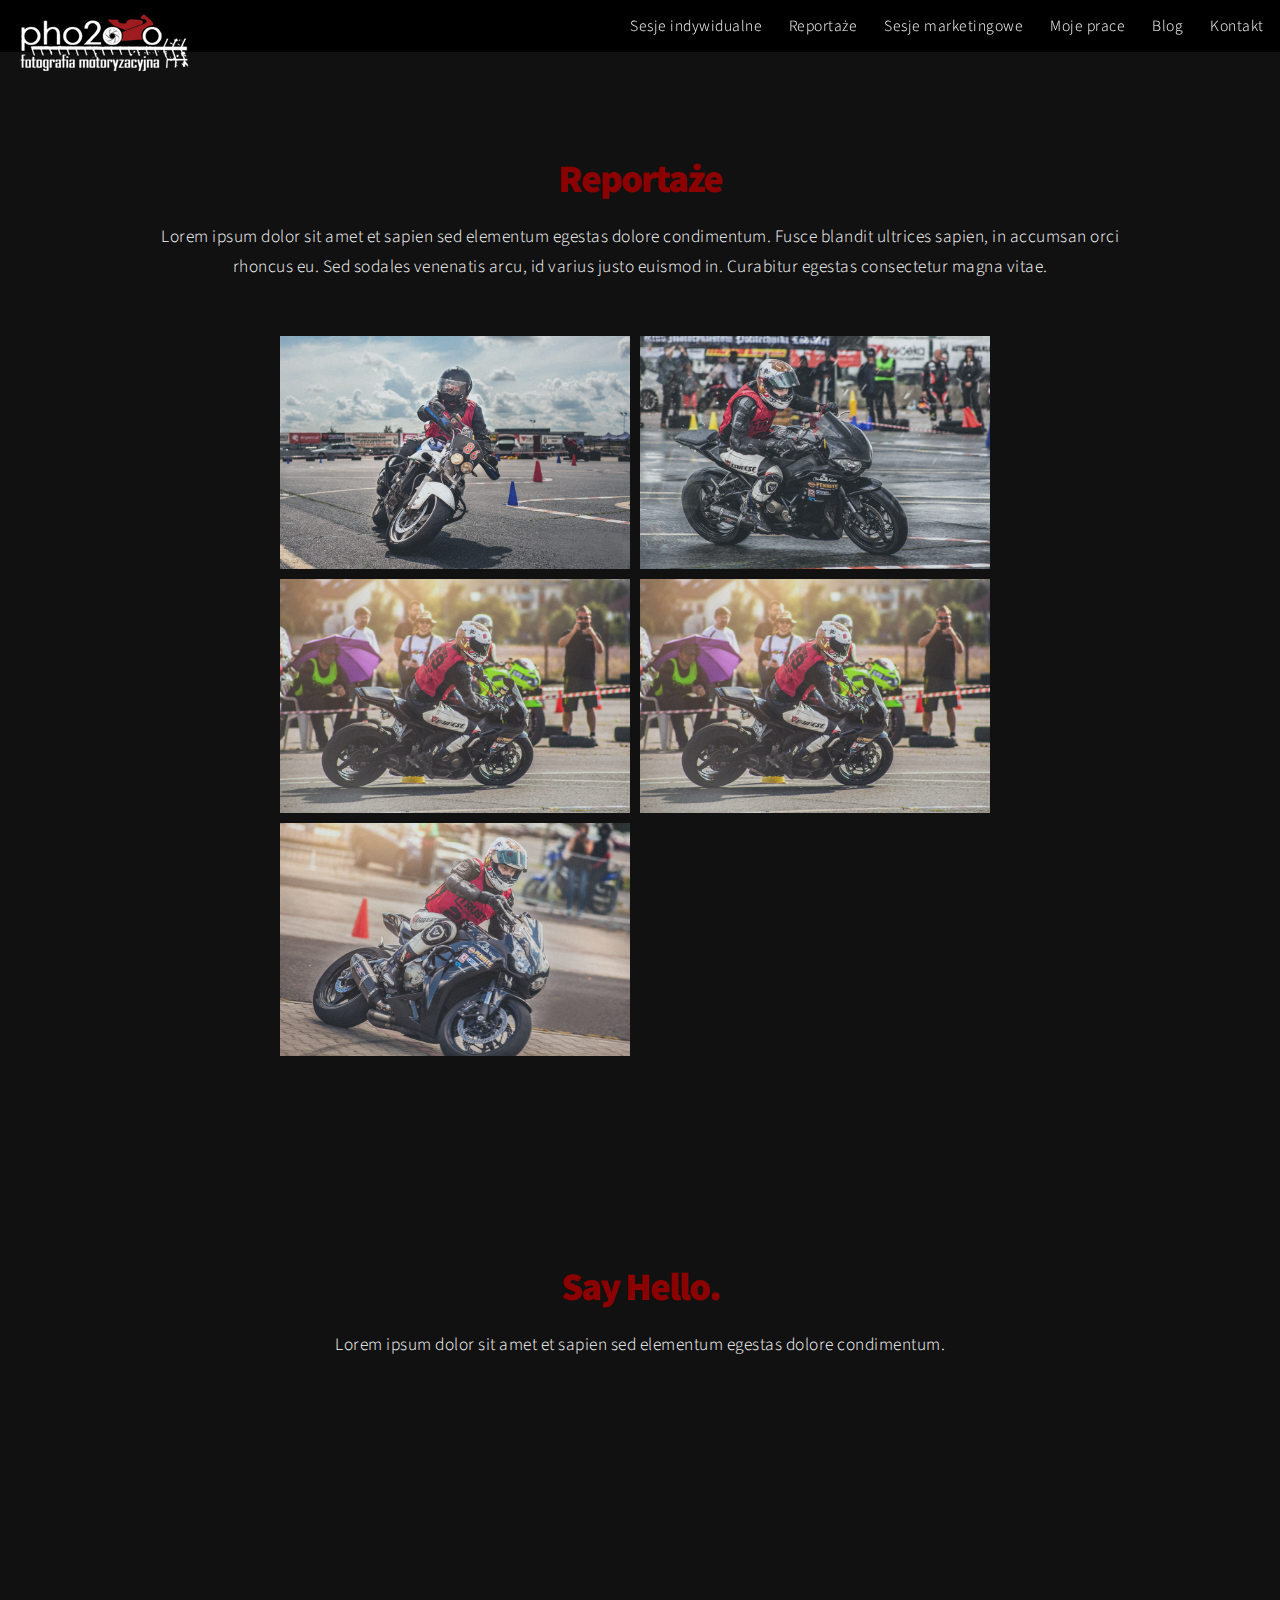
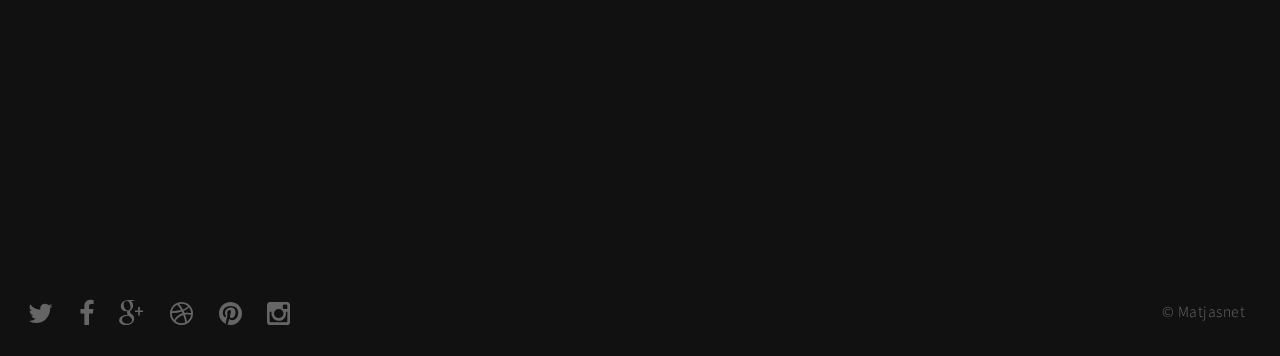
<file: reportaze.html>
<!DOCTYPE HTML>
<!--
	Big Picture by Pixelarity
	pixelarity.com @pixelarity
	License: pixelarity.com/license
-->
<html>
	<head>
		<title>Untitled</title>
		<meta charset="utf-8" />
		<meta name="viewport" content="width=device-width, initial-scale=1" />
		<!--[if lte IE 8]><script src="assets/js/ie/html5shiv.js"></script><![endif]-->
		<link rel="stylesheet" href="assets/css/main.css" />
		<!--[if lte IE 8]><link rel="stylesheet" href="assets/css/ie8.css" /><![endif]-->
		<!--[if lte IE 9]><link rel="stylesheet" href="assets/css/ie9.css" /><![endif]-->
	</head>
	<body>

		<!-- Header -->
			<header id="header">
				<!-- Logo -->
					
				<a href="./index.html"><img style="margin-left: 20px;" src="images/logo/logo-biale.png"></a>	
				
				<!-- Nav -->
			
					  <nav id="nav">
						<ul>
							<li><a href="#one">Sesje indywidualne</a></li>
							<li><a href="#two">Reportaże</a></li>
							<li><a href="#three">Sesje marketingowe</a></li>
							<li><a href="#work">Moje prace</a></li>
							<li><a href="./blog.html">Blog</a></li>
							<li><a href="#contact">Kontakt</a></li>
						</ul>
					</nav>

			</header>

		<!-- Intro 
			<section id="intro" class="main style1 dark fullscreen">
				<div class="content container 75%">
					<header>
						<img src="images/logo/cien.png">
					</header>
					<p>Aliquam mi Dui Natoque col parturient elit suscipit pellentesque Consectetur, velit ut Pellentesque accumsan ata quam augue mus Sagittis Aliquet Condimentum leo nascetur.</p>
					<footer>
						<a href="#one" class="button style2 down">More</a>
					</footer>
				</div>
			</section>-->

		<!-- Work -->
			<section id="work" class="main style3 primary">
				<div class="content container">
					<header>
						<h2>Reportaże</h2>
						<p>Lorem ipsum dolor sit amet et sapien sed elementum egestas dolore condimentum.
						Fusce blandit ultrices sapien, in accumsan orci rhoncus eu. Sed sodales venenatis
						arcu, id varius justo euismod in. Curabitur egestas consectetur magna vitae.</p>
					</header>

					<!-- Lightbox Gallery  -->
						<div class="container 75% gallery">
							<div class="row 0% images">
								<div class="6u 12u(mobile)"><a href="images/reportaz/reportaz-1.jpg" class="image fit from-left"><img src="images/reportaz/reportaz-1.jpg" title="Sesje indywidualne" alt="" /></a></div>
								<div class="6u 12u(mobile)"><a href="images/reportaz/reportaz-2.jpg" class="image fit from-right"><img src="images/reportaz/reportaz-2.jpg" title="Pellentesque ac" alt="" /></a></div>
							</div>
						<div class="row 0% images">
							
							<div class="6u 12u(mobile)"><a href="images/reportaz/reportaz-3.jpg" class="image fit from-left"><img src="images/reportaz/reportaz-3.jpg" title="Col Tempus" alt="" /></a></div>
							<div class="6u 12u(mobile)"><a href="images/reportaz/reportaz-3.jpg" class="image fit from-left"><img src="images/reportaz/reportaz-3.jpg" title="Col Tempus" alt="" /></a></div>
					</div>
						<div class="row 0% images">
							
							<div class="6u 12u(mobile)"><a href="images/reportaz/reportaz-5.jpg" class="image fit from-left"><img src="images/reportaz/reportaz-5.jpg" title="Col Tempus" alt="" /></a></div>
							
					</div>

				</div>
			</section>

		<!-- Contact -->
			<section id="contact" class="main style3 secondary">
				<div class="content container">
					  
					<header>
						<h2>Say Hello.</h2>
						<p>Lorem ipsum dolor sit amet et sapien sed elementum egestas dolore condimentum.</p>
					</header>
					<div class="box container 75%">

					<!-- Contact Form -->
							<form method="post" action="#">
								<div class="row 50%">
									<div class="6u 12u(mobile)"><input type="text" name="name" placeholder="Name" /></div>
									<div class="6u 12u(mobile)"><input type="email" name="email" placeholder="Email" /></div>
								</div>
								<div class="row 50%">
									<div class="12u"><textarea name="message" placeholder="Message" rows="6"></textarea></div>
								</div>
								<div class="row">
									<div class="12u">
										<ul class="actions">
											<li><input type="submit" value="Send Message" /></li>
										</ul>
									</div>
								</div>
							</form>

					</div>
				</div>
			</section>

		<!-- Footer -->
			<footer id="footer">

				<!-- Icons -->
					<ul class="actions">
						<li><a href="#" class="icon fa-twitter"><span class="label">Twitter</span></a></li>
						<li><a href="#" class="icon fa-facebook"><span class="label">Facebook</span></a></li>
						<li><a href="#" class="icon fa-google-plus"><span class="label">Google+</span></a></li>
						<li><a href="#" class="icon fa-dribbble"><span class="label">Dribbble</span></a></li>
						<li><a href="#" class="icon fa-pinterest"><span class="label">Pinterest</span></a></li>
						<li><a href="#" class="icon fa-instagram"><span class="label">Instagram</span></a></li>
					</ul>

				<!-- Menu -->
					<ul class="menu">
						<li>&copy; Matjasnet</li>
					</ul>

			</footer>

		<!-- Scripts -->
			<script src="assets/js/jquery.min.js"></script>
			<script src="assets/js/jquery.poptrox.min.js"></script>
			<script src="assets/js/jquery.scrolly.min.js"></script>
			<script src="assets/js/jquery.scrollex.min.js"></script>
			<script src="assets/js/skel.min.js"></script>
			<script src="assets/js/util.js"></script>
			<!--[if lte IE 8]><script src="assets/js/ie/respond.min.js"></script><![endif]-->
			<script src="assets/js/main.js"></script>

	</body>
</html>
</file>
<file: assets/css/ie8.css>
/*
	Big Picture by Pixelarity
	pixelarity.com @pixelarity
	License: pixelarity.com/license
*/

/* Section/Article */

	section > .last-child,
	article > .last-child,
	section.last-child,
	article.last-child {
		margin-bottom: 0;
	}

/* Form */

	form input[type="text"],
	form input[type="email"],
	form input[type="password"],
	form select,
	form textarea {
		position: relative;
		-ms-behavior: url("assets/js/ie/PIE.htc");
		border: solid 1px #ccc;
	}

/* Button */

	input[type="button"],
	input[type="submit"],
	input[type="reset"],
	.button,
	button {
		position: relative;
		-ms-behavior: url("assets/js/ie/PIE.htc");
	}

		input[type="button"].down,
		input[type="submit"].down,
		input[type="reset"].down,
		.button.down,
		button.down {
			text-indent: 0;
		}

/* Intro */

	#intro {
		-ms-behavior: url("assets/js/ie/backgroundsize.min.htc");
		background: url("../../images/intro.jpg");
		background-size: cover;
	}

		#intro .content {
			position: relative;
			z-index: 1;
		}

		#intro:after {
			content: '';
			background: url("images/overlay.png");
			width: 100%;
			height: 100%;
			position: absolute;
			left: 0;
			top: 0;
		}

/* One */

	#one {
		-ms-behavior: url("assets/js/ie/backgroundsize.min.htc");
		background: url("../../images/one.jpg");
		background-size: cover;
	}

		#one .content {
			position: relative;
			z-index: 1;
		}

		#one.left:before, #one.right:after {
			content: '';
			background: url("images/overlay.png");
			width: 100%;
			height: 100%;
			position: absolute;
			left: 0;
			top: 0;
		}

/* Two */

	#two {
		-ms-behavior: url("assets/js/ie/backgroundsize.min.htc");
		background: url("../../images/two.jpg");
		background-size: cover;
	}

		#two .content {
			position: relative;
			z-index: 1;
		}

		#two.left:before, #two.right:after {
			content: '';
			background: url("images/overlay.png");
			width: 100%;
			height: 100%;
			position: absolute;
			left: 0;
			top: 0;
		}
</file>
<file: assets/css/ie9.css>
/*
	Big Picture by Pixelarity
	pixelarity.com @pixelarity
	License: pixelarity.com/license
*/

/* Loader */

	body:before, body:after {
		display: none !important;
	}

/* Poptrox */

	.poptrox-popup .loader {
		display: none !important;
	}
</file>
<file: assets/css/main.css>
@import url("http://fonts.googleapis.com/css?family=Source+Sans+Pro:300,900");
@import url("font-awesome.min.css");

/*
	Big Picture by Pixelarity
	pixelarity.com @pixelarity
	License: pixelarity.com/license
*/

/* Reset */

	html, body, div, span, applet, object, iframe, h1, h2, h3, h4, h5, h6, p, blockquote, pre, a, abbr, acronym, address, big, cite, code, del, dfn, em, img, ins, kbd, q, s, samp, small, strike, strong, sub, sup, tt, var, b, u, i, center, dl, dt, dd, ol, ul, li, fieldset, form, label, legend, table, caption, tbody, tfoot, thead, tr, th, td, article, aside, canvas, details, embed, figure, figcaption, footer, header, hgroup, menu, nav, output, ruby, section, summary, time, mark, audio, video {
		margin: 0;
		padding: 0;
		border: 0;
		font-size: 100%;
		font: inherit;
		vertical-align: baseline;
	}

	article, aside, details, figcaption, figure, footer, header, hgroup, menu, nav, section {
		display: block;
	}

	body {
		line-height: 1;
	}

	ol, ul {
		list-style: none;
	}

	blockquote, q {
		quotes: none;
	}

	blockquote:before, blockquote:after, q:before, q:after {
		content: '';
		content: none;
	}

	table {
		border-collapse: collapse;
		border-spacing: 0;
	}

	body {
		-webkit-text-size-adjust: none;
	}

/* Box Model */

	*, *:before, *:after {
		-moz-box-sizing: border-box;
		-webkit-box-sizing: border-box;
		box-sizing: border-box;
	}

/* Containers */

	.container {
		margin-left: auto;
		margin-right: auto;
	}

	.container.\31 25\25 {
		width: 100%;
		max-width: 1800px;
		min-width: 1440px;
	}

	.container.\37 5\25 {
		width: 1080px;
	}

	.container.\35 0\25 {
		width: 720px;
	}

	.container.\32 5\25 {
		width: 360px;
	}

	.container {
		width: 1440px;
	}

	@media screen and (max-width: 1920px) {

		.container.\31 25\25 {
			width: 100%;
			max-width: 1700px;
			min-width: 1360px;
		}

		.container.\37 5\25 {
			width: 1020px;
		}

		.container.\35 0\25 {
			width: 680px;
		}

		.container.\32 5\25 {
			width: 340px;
		}

		.container {
			width: 1360px;
		}

	}

	@media screen and (max-width: 1680px) {

		.container.\31 25\25 {
			width: 100%;
			max-width: 1500px;
			min-width: 1200px;
		}

		.container.\37 5\25 {
			width: 900px;
		}

		.container.\35 0\25 {
			width: 600px;
		}

		.container.\32 5\25 {
			width: 300px;
		}

		.container {
			width: 1200px;
		}

	}

	@media screen and (max-width: 1280px) {

		.container.\31 25\25 {
			width: 100%;
			max-width: 1200px;
			min-width: 960px;
		}

		.container.\37 5\25 {
			width: 720px;
		}

		.container.\35 0\25 {
			width: 480px;
		}

		.container.\32 5\25 {
			width: 240px;
		}

		.container {
			width: 960px;
		}

	}

	@media screen and (max-width: 1000px) {

		.container.\31 25\25 {
			width: 100%;
			max-width: 118.75%;
			min-width: 95%;
		}

		.container.\37 5\25 {
			width: 71.25%;
		}

		.container.\35 0\25 {
			width: 47.5%;
		}

		.container.\32 5\25 {
			width: 23.75%;
		}

		.container {
			width: 95%;
		}

	}

	@media screen and (max-width: 736px) {

		.container.\31 25\25 {
			width: 100%;
			max-width: 118.75%;
			min-width: 95%;
		}

		.container.\37 5\25 {
			width: 71.25%;
		}

		.container.\35 0\25 {
			width: 47.5%;
		}

		.container.\32 5\25 {
			width: 23.75%;
		}

		.container {
			width: 95%;
		}

	}

	@media screen and (max-width: 480px) {

		.container.\31 25\25 {
			width: 100%;
			max-width: 118.75%;
			min-width: 95%;
		}

		.container.\37 5\25 {
			width: 71.25%;
		}

		.container.\35 0\25 {
			width: 47.5%;
		}

		.container.\32 5\25 {
			width: 23.75%;
		}

		.container {
			width: 95% !important;
		}

	}

/* Grid */

	.row {
		border-bottom: solid 1px transparent;
		-moz-box-sizing: border-box;
		-webkit-box-sizing: border-box;
		box-sizing: border-box;
	}

	.row > * {
		float: left;
		-moz-box-sizing: border-box;
		-webkit-box-sizing: border-box;
		box-sizing: border-box;
	}

	.row:after, .row:before {
		content: '';
		display: block;
		clear: both;
		height: 0;
	}

	.row.uniform > * > :first-child {
		margin-top: 0;
	}

	.row.uniform > * > :last-child {
		margin-bottom: 0;
	}

	.row.\30 \25 > * {
		padding: 10px 10px 0 0px;
	}

	.row.\30 \25 {
		margin: 0px 0 -1px 0px;
	}

	.row.uniform.\30 \25 > * {
		padding: 0px 0 0 0px;
	}

	.row.uniform.\30 \25 {
		margin: 0px 0 -1px 0px;
	}

	.row > * {
		padding: 40px 0 0 40px;
	}

	.row {
		margin: -40px 0 -1px -40px;
	}

	.row.uniform > * {
		padding: 40px 0 0 40px;
	}

	.row.uniform {
		margin: -40px 0 -1px -40px;
	}

	.row.\32 00\25 > * {
		padding: 80px 0 0 80px;
	}

	.row.\32 00\25 {
		margin: -80px 0 -1px -80px;
	}

	.row.uniform.\32 00\25 > * {
		padding: 80px 0 0 80px;
	}

	.row.uniform.\32 00\25 {
		margin: -80px 0 -1px -80px;
	}

	.row.\31 50\25 > * {
		padding: 60px 0 0 60px;
	}

	.row.\31 50\25 {
		margin: -60px 0 -1px -60px;
	}

	.row.uniform.\31 50\25 > * {
		padding: 60px 0 0 60px;
	}

	.row.uniform.\31 50\25 {
		margin: -60px 0 -1px -60px;
	}

	.row.\35 0\25 > * {
		padding: 20px 0 0 20px;
	}

	.row.\35 0\25 {
		margin: -20px 0 -1px -20px;
	}

	.row.uniform.\35 0\25 > * {
		padding: 20px 0 0 20px;
	}

	.row.uniform.\35 0\25 {
		margin: -20px 0 -1px -20px;
	}

	.row.\32 5\25 > * {
		padding: 10px 0 0 10px;
	}

	.row.\32 5\25 {
		margin: -10px 0 -1px -10px;
	}

	.row.uniform.\32 5\25 > * {
		padding: 10px 0 0 10px;
	}

	.row.uniform.\32 5\25 {
		margin: -10px 0 -1px -10px;
	}

	.\31 2u, .\31 2u\24 {
		width: 100%;
		clear: none;
		margin-left: 0;
	}

	.\31 1u, .\31 1u\24 {
		width: 91.6666666667%;
		clear: none;
		margin-left: 0;
	}

	.\31 0u, .\31 0u\24 {
		width: 83.3333333333%;
		clear: none;
		margin-left: 0;
	}

	.\39 u, .\39 u\24 {
		width: 75%;
		clear: none;
		margin-left: 0;
	}

	.\38 u, .\38 u\24 {
		width: 66.6666666667%;
		clear: none;
		margin-left: 0;
	}

	.\37 u, .\37 u\24 {
		width: 58.3333333333%;
		clear: none;
		margin-left: 0;
	}

	.\36 u, .\36 u\24 {
		width: 50%;
		clear: none;
		margin-left: 0;
	}

	.\35 u, .\35 u\24 {
		width: 41.6666666667%;
		clear: none;
		margin-left: 0;
	}

	.\34 u, .\34 u\24 {
		width: 33.3333333333%;
		clear: none;
		margin-left: 0;
	}

	.\33 u, .\33 u\24 {
		width: 25%;
		clear: none;
		margin-left: 0;
	}

	.\32 u, .\32 u\24 {
		width: 16.6666666667%;
		clear: none;
		margin-left: 0;
	}

	.\31 u, .\31 u\24 {
		width: 8.3333333333%;
		clear: none;
		margin-left: 0;
	}

	.\31 2u\24 + *,
	.\31 1u\24 + *,
	.\31 0u\24 + *,
	.\39 u\24 + *,
	.\38 u\24 + *,
	.\37 u\24 + *,
	.\36 u\24 + *,
	.\35 u\24 + *,
	.\34 u\24 + *,
	.\33 u\24 + *,
	.\32 u\24 + *,
	.\31 u\24 + * {
		clear: left;
	}

	.\-11u {
		margin-left: 91.66667%;
	}

	.\-10u {
		margin-left: 83.33333%;
	}

	.\-9u {
		margin-left: 75%;
	}

	.\-8u {
		margin-left: 66.66667%;
	}

	.\-7u {
		margin-left: 58.33333%;
	}

	.\-6u {
		margin-left: 50%;
	}

	.\-5u {
		margin-left: 41.66667%;
	}

	.\-4u {
		margin-left: 33.33333%;
	}

	.\-3u {
		margin-left: 25%;
	}

	.\-2u {
		margin-left: 16.66667%;
	}

	.\-1u {
		margin-left: 8.33333%;
	}

	@media screen and (max-width: 1920px) {

		.row > * {
			padding: 40px 0 0 40px;
		}

		.row {
			margin: -40px 0 -1px -40px;
		}

		.row.uniform > * {
			padding: 40px 0 0 40px;
		}

		.row.uniform {
			margin: -40px 0 -1px -40px;
		}

		.row.\32 00\25 > * {
			padding: 80px 0 0 80px;
		}

		.row.\32 00\25 {
			margin: -80px 0 -1px -80px;
		}

		.row.uniform.\32 00\25 > * {
			padding: 80px 0 0 80px;
		}

		.row.uniform.\32 00\25 {
			margin: -80px 0 -1px -80px;
		}

		.row.\31 50\25 > * {
			padding: 60px 0 0 60px;
		}

		.row.\31 50\25 {
			margin: -60px 0 -1px -60px;
		}

		.row.uniform.\31 50\25 > * {
			padding: 60px 0 0 60px;
		}

		.row.uniform.\31 50\25 {
			margin: -60px 0 -1px -60px;
		}

		.row.\35 0\25 > * {
			padding: 20px 0 0 20px;
		}

		.row.\35 0\25 {
			margin: -20px 0 -1px -20px;
		}

		.row.uniform.\35 0\25 > * {
			padding: 20px 0 0 20px;
		}

		.row.uniform.\35 0\25 {
			margin: -20px 0 -1px -20px;
		}

		.row.\32 5\25 > * {
			padding: 10px 0 0 10px;
		}

		.row.\32 5\25 {
			margin: -10px 0 -1px -10px;
		}

		.row.uniform.\32 5\25 > * {
			padding: 10px 0 0 10px;
		}

		.row.uniform.\32 5\25 {
			margin: -10px 0 -1px -10px;
		}

		.\31 2u\28wide\29, .\31 2u\24\28wide\29 {
			width: 100%;
			clear: none;
			margin-left: 0;
		}

		.\31 1u\28wide\29, .\31 1u\24\28wide\29 {
			width: 91.6666666667%;
			clear: none;
			margin-left: 0;
		}

		.\31 0u\28wide\29, .\31 0u\24\28wide\29 {
			width: 83.3333333333%;
			clear: none;
			margin-left: 0;
		}

		.\39 u\28wide\29, .\39 u\24\28wide\29 {
			width: 75%;
			clear: none;
			margin-left: 0;
		}

		.\38 u\28wide\29, .\38 u\24\28wide\29 {
			width: 66.6666666667%;
			clear: none;
			margin-left: 0;
		}

		.\37 u\28wide\29, .\37 u\24\28wide\29 {
			width: 58.3333333333%;
			clear: none;
			margin-left: 0;
		}

		.\36 u\28wide\29, .\36 u\24\28wide\29 {
			width: 50%;
			clear: none;
			margin-left: 0;
		}

		.\35 u\28wide\29, .\35 u\24\28wide\29 {
			width: 41.6666666667%;
			clear: none;
			margin-left: 0;
		}

		.\34 u\28wide\29, .\34 u\24\28wide\29 {
			width: 33.3333333333%;
			clear: none;
			margin-left: 0;
		}

		.\33 u\28wide\29, .\33 u\24\28wide\29 {
			width: 25%;
			clear: none;
			margin-left: 0;
		}

		.\32 u\28wide\29, .\32 u\24\28wide\29 {
			width: 16.6666666667%;
			clear: none;
			margin-left: 0;
		}

		.\31 u\28wide\29, .\31 u\24\28wide\29 {
			width: 8.3333333333%;
			clear: none;
			margin-left: 0;
		}

		.\31 2u\24\28wide\29 + *,
		.\31 1u\24\28wide\29 + *,
		.\31 0u\24\28wide\29 + *,
		.\39 u\24\28wide\29 + *,
		.\38 u\24\28wide\29 + *,
		.\37 u\24\28wide\29 + *,
		.\36 u\24\28wide\29 + *,
		.\35 u\24\28wide\29 + *,
		.\34 u\24\28wide\29 + *,
		.\33 u\24\28wide\29 + *,
		.\32 u\24\28wide\29 + *,
		.\31 u\24\28wide\29 + * {
			clear: left;
		}

		.\-11u\28wide\29 {
			margin-left: 91.66667%;
		}

		.\-10u\28wide\29 {
			margin-left: 83.33333%;
		}

		.\-9u\28wide\29 {
			margin-left: 75%;
		}

		.\-8u\28wide\29 {
			margin-left: 66.66667%;
		}

		.\-7u\28wide\29 {
			margin-left: 58.33333%;
		}

		.\-6u\28wide\29 {
			margin-left: 50%;
		}

		.\-5u\28wide\29 {
			margin-left: 41.66667%;
		}

		.\-4u\28wide\29 {
			margin-left: 33.33333%;
		}

		.\-3u\28wide\29 {
			margin-left: 25%;
		}

		.\-2u\28wide\29 {
			margin-left: 16.66667%;
		}

		.\-1u\28wide\29 {
			margin-left: 8.33333%;
		}

	}

	@media screen and (max-width: 1680px) {

		.row > * {
			padding: 40px 0 0 40px;
		}

		.row {
			margin: -40px 0 -1px -40px;
		}

		.row.uniform > * {
			padding: 40px 0 0 40px;
		}

		.row.uniform {
			margin: -40px 0 -1px -40px;
		}

		.row.\32 00\25 > * {
			padding: 80px 0 0 80px;
		}

		.row.\32 00\25 {
			margin: -80px 0 -1px -80px;
		}

		.row.uniform.\32 00\25 > * {
			padding: 80px 0 0 80px;
		}

		.row.uniform.\32 00\25 {
			margin: -80px 0 -1px -80px;
		}

		.row.\31 50\25 > * {
			padding: 60px 0 0 60px;
		}

		.row.\31 50\25 {
			margin: -60px 0 -1px -60px;
		}

		.row.uniform.\31 50\25 > * {
			padding: 60px 0 0 60px;
		}

		.row.uniform.\31 50\25 {
			margin: -60px 0 -1px -60px;
		}

		.row.\35 0\25 > * {
			padding: 20px 0 0 20px;
		}

		.row.\35 0\25 {
			margin: -20px 0 -1px -20px;
		}

		.row.uniform.\35 0\25 > * {
			padding: 20px 0 0 20px;
		}

		.row.uniform.\35 0\25 {
			margin: -20px 0 -1px -20px;
		}

		.row.\32 5\25 > * {
			padding: 10px 0 0 10px;
		}

		.row.\32 5\25 {
			margin: -10px 0 -1px -10px;
		}

		.row.uniform.\32 5\25 > * {
			padding: 10px 0 0 10px;
		}

		.row.uniform.\32 5\25 {
			margin: -10px 0 -1px -10px;
		}

		.\31 2u\28normal\29, .\31 2u\24\28normal\29 {
			width: 100%;
			clear: none;
			margin-left: 0;
		}

		.\31 1u\28normal\29, .\31 1u\24\28normal\29 {
			width: 91.6666666667%;
			clear: none;
			margin-left: 0;
		}

		.\31 0u\28normal\29, .\31 0u\24\28normal\29 {
			width: 83.3333333333%;
			clear: none;
			margin-left: 0;
		}

		.\39 u\28normal\29, .\39 u\24\28normal\29 {
			width: 75%;
			clear: none;
			margin-left: 0;
		}

		.\38 u\28normal\29, .\38 u\24\28normal\29 {
			width: 66.6666666667%;
			clear: none;
			margin-left: 0;
		}

		.\37 u\28normal\29, .\37 u\24\28normal\29 {
			width: 58.3333333333%;
			clear: none;
			margin-left: 0;
		}

		.\36 u\28normal\29, .\36 u\24\28normal\29 {
			width: 50%;
			clear: none;
			margin-left: 0;
		}

		.\35 u\28normal\29, .\35 u\24\28normal\29 {
			width: 41.6666666667%;
			clear: none;
			margin-left: 0;
		}

		.\34 u\28normal\29, .\34 u\24\28normal\29 {
			width: 33.3333333333%;
			clear: none;
			margin-left: 0;
		}

		.\33 u\28normal\29, .\33 u\24\28normal\29 {
			width: 25%;
			clear: none;
			margin-left: 0;
		}

		.\32 u\28normal\29, .\32 u\24\28normal\29 {
			width: 16.6666666667%;
			clear: none;
			margin-left: 0;
		}

		.\31 u\28normal\29, .\31 u\24\28normal\29 {
			width: 8.3333333333%;
			clear: none;
			margin-left: 0;
		}

		.\31 2u\24\28normal\29 + *,
		.\31 1u\24\28normal\29 + *,
		.\31 0u\24\28normal\29 + *,
		.\39 u\24\28normal\29 + *,
		.\38 u\24\28normal\29 + *,
		.\37 u\24\28normal\29 + *,
		.\36 u\24\28normal\29 + *,
		.\35 u\24\28normal\29 + *,
		.\34 u\24\28normal\29 + *,
		.\33 u\24\28normal\29 + *,
		.\32 u\24\28normal\29 + *,
		.\31 u\24\28normal\29 + * {
			clear: left;
		}

		.\-11u\28normal\29 {
			margin-left: 91.66667%;
		}

		.\-10u\28normal\29 {
			margin-left: 83.33333%;
		}

		.\-9u\28normal\29 {
			margin-left: 75%;
		}

		.\-8u\28normal\29 {
			margin-left: 66.66667%;
		}

		.\-7u\28normal\29 {
			margin-left: 58.33333%;
		}

		.\-6u\28normal\29 {
			margin-left: 50%;
		}

		.\-5u\28normal\29 {
			margin-left: 41.66667%;
		}

		.\-4u\28normal\29 {
			margin-left: 33.33333%;
		}

		.\-3u\28normal\29 {
			margin-left: 25%;
		}

		.\-2u\28normal\29 {
			margin-left: 16.66667%;
		}

		.\-1u\28normal\29 {
			margin-left: 8.33333%;
		}

	}

	@media screen and (max-width: 1280px) {

		.row > * {
			padding: 40px 0 0 40px;
		}

		.row {
			margin: -40px 0 -1px -40px;
		}

		.row.uniform > * {
			padding: 40px 0 0 40px;
		}

		.row.uniform {
			margin: -40px 0 -1px -40px;
		}

		.row.\32 00\25 > * {
			padding: 80px 0 0 80px;
		}

		.row.\32 00\25 {
			margin: -80px 0 -1px -80px;
		}

		.row.uniform.\32 00\25 > * {
			padding: 80px 0 0 80px;
		}

		.row.uniform.\32 00\25 {
			margin: -80px 0 -1px -80px;
		}

		.row.\31 50\25 > * {
			padding: 60px 0 0 60px;
		}

		.row.\31 50\25 {
			margin: -60px 0 -1px -60px;
		}

		.row.uniform.\31 50\25 > * {
			padding: 60px 0 0 60px;
		}

		.row.uniform.\31 50\25 {
			margin: -60px 0 -1px -60px;
		}

		.row.\35 0\25 > * {
			padding: 20px 0 0 20px;
		}

		.row.\35 0\25 {
			margin: -20px 0 -1px -20px;
		}

		.row.uniform.\35 0\25 > * {
			padding: 20px 0 0 20px;
		}

		.row.uniform.\35 0\25 {
			margin: -20px 0 -1px -20px;
		}

		.row.\32 5\25 > * {
			padding: 10px 0 0 10px;
		}

		.row.\32 5\25 {
			margin: -10px 0 -1px -10px;
		}

		.row.uniform.\32 5\25 > * {
			padding: 10px 0 0 10px;
		}

		.row.uniform.\32 5\25 {
			margin: -10px 0 -1px -10px;
		}

		.\31 2u\28narrow\29, .\31 2u\24\28narrow\29 {
			width: 100%;
			clear: none;
			margin-left: 0;
		}

		.\31 1u\28narrow\29, .\31 1u\24\28narrow\29 {
			width: 91.6666666667%;
			clear: none;
			margin-left: 0;
		}

		.\31 0u\28narrow\29, .\31 0u\24\28narrow\29 {
			width: 83.3333333333%;
			clear: none;
			margin-left: 0;
		}

		.\39 u\28narrow\29, .\39 u\24\28narrow\29 {
			width: 75%;
			clear: none;
			margin-left: 0;
		}

		.\38 u\28narrow\29, .\38 u\24\28narrow\29 {
			width: 66.6666666667%;
			clear: none;
			margin-left: 0;
		}

		.\37 u\28narrow\29, .\37 u\24\28narrow\29 {
			width: 58.3333333333%;
			clear: none;
			margin-left: 0;
		}

		.\36 u\28narrow\29, .\36 u\24\28narrow\29 {
			width: 50%;
			clear: none;
			margin-left: 0;
		}

		.\35 u\28narrow\29, .\35 u\24\28narrow\29 {
			width: 41.6666666667%;
			clear: none;
			margin-left: 0;
		}

		.\34 u\28narrow\29, .\34 u\24\28narrow\29 {
			width: 33.3333333333%;
			clear: none;
			margin-left: 0;
		}

		.\33 u\28narrow\29, .\33 u\24\28narrow\29 {
			width: 25%;
			clear: none;
			margin-left: 0;
		}

		.\32 u\28narrow\29, .\32 u\24\28narrow\29 {
			width: 16.6666666667%;
			clear: none;
			margin-left: 0;
		}

		.\31 u\28narrow\29, .\31 u\24\28narrow\29 {
			width: 8.3333333333%;
			clear: none;
			margin-left: 0;
		}

		.\31 2u\24\28narrow\29 + *,
		.\31 1u\24\28narrow\29 + *,
		.\31 0u\24\28narrow\29 + *,
		.\39 u\24\28narrow\29 + *,
		.\38 u\24\28narrow\29 + *,
		.\37 u\24\28narrow\29 + *,
		.\36 u\24\28narrow\29 + *,
		.\35 u\24\28narrow\29 + *,
		.\34 u\24\28narrow\29 + *,
		.\33 u\24\28narrow\29 + *,
		.\32 u\24\28narrow\29 + *,
		.\31 u\24\28narrow\29 + * {
			clear: left;
		}

		.\-11u\28narrow\29 {
			margin-left: 91.66667%;
		}

		.\-10u\28narrow\29 {
			margin-left: 83.33333%;
		}

		.\-9u\28narrow\29 {
			margin-left: 75%;
		}

		.\-8u\28narrow\29 {
			margin-left: 66.66667%;
		}

		.\-7u\28narrow\29 {
			margin-left: 58.33333%;
		}

		.\-6u\28narrow\29 {
			margin-left: 50%;
		}

		.\-5u\28narrow\29 {
			margin-left: 41.66667%;
		}

		.\-4u\28narrow\29 {
			margin-left: 33.33333%;
		}

		.\-3u\28narrow\29 {
			margin-left: 25%;
		}

		.\-2u\28narrow\29 {
			margin-left: 16.66667%;
		}

		.\-1u\28narrow\29 {
			margin-left: 8.33333%;
		}

	}

	@media screen and (max-width: 1000px) {

		.row > * {
			padding: 40px 0 0 40px;
		}

		.row {
			margin: -40px 0 -1px -40px;
		}

		.row.uniform > * {
			padding: 40px 0 0 40px;
		}

		.row.uniform {
			margin: -40px 0 -1px -40px;
		}

		.row.\32 00\25 > * {
			padding: 80px 0 0 80px;
		}

		.row.\32 00\25 {
			margin: -80px 0 -1px -80px;
		}

		.row.uniform.\32 00\25 > * {
			padding: 80px 0 0 80px;
		}

		.row.uniform.\32 00\25 {
			margin: -80px 0 -1px -80px;
		}

		.row.\31 50\25 > * {
			padding: 60px 0 0 60px;
		}

		.row.\31 50\25 {
			margin: -60px 0 -1px -60px;
		}

		.row.uniform.\31 50\25 > * {
			padding: 60px 0 0 60px;
		}

		.row.uniform.\31 50\25 {
			margin: -60px 0 -1px -60px;
		}

		.row.\35 0\25 > * {
			padding: 20px 0 0 20px;
		}

		.row.\35 0\25 {
			margin: -20px 0 -1px -20px;
		}

		.row.uniform.\35 0\25 > * {
			padding: 20px 0 0 20px;
		}

		.row.uniform.\35 0\25 {
			margin: -20px 0 -1px -20px;
		}

		.row.\32 5\25 > * {
			padding: 10px 0 0 10px;
		}

		.row.\32 5\25 {
			margin: -10px 0 -1px -10px;
		}

		.row.uniform.\32 5\25 > * {
			padding: 10px 0 0 10px;
		}

		.row.uniform.\32 5\25 {
			margin: -10px 0 -1px -10px;
		}

		.\31 2u\28narrower\29, .\31 2u\24\28narrower\29 {
			width: 100%;
			clear: none;
			margin-left: 0;
		}

		.\31 1u\28narrower\29, .\31 1u\24\28narrower\29 {
			width: 91.6666666667%;
			clear: none;
			margin-left: 0;
		}

		.\31 0u\28narrower\29, .\31 0u\24\28narrower\29 {
			width: 83.3333333333%;
			clear: none;
			margin-left: 0;
		}

		.\39 u\28narrower\29, .\39 u\24\28narrower\29 {
			width: 75%;
			clear: none;
			margin-left: 0;
		}

		.\38 u\28narrower\29, .\38 u\24\28narrower\29 {
			width: 66.6666666667%;
			clear: none;
			margin-left: 0;
		}

		.\37 u\28narrower\29, .\37 u\24\28narrower\29 {
			width: 58.3333333333%;
			clear: none;
			margin-left: 0;
		}

		.\36 u\28narrower\29, .\36 u\24\28narrower\29 {
			width: 50%;
			clear: none;
			margin-left: 0;
		}

		.\35 u\28narrower\29, .\35 u\24\28narrower\29 {
			width: 41.6666666667%;
			clear: none;
			margin-left: 0;
		}

		.\34 u\28narrower\29, .\34 u\24\28narrower\29 {
			width: 33.3333333333%;
			clear: none;
			margin-left: 0;
		}

		.\33 u\28narrower\29, .\33 u\24\28narrower\29 {
			width: 25%;
			clear: none;
			margin-left: 0;
		}

		.\32 u\28narrower\29, .\32 u\24\28narrower\29 {
			width: 16.6666666667%;
			clear: none;
			margin-left: 0;
		}

		.\31 u\28narrower\29, .\31 u\24\28narrower\29 {
			width: 8.3333333333%;
			clear: none;
			margin-left: 0;
		}

		.\31 2u\24\28narrower\29 + *,
		.\31 1u\24\28narrower\29 + *,
		.\31 0u\24\28narrower\29 + *,
		.\39 u\24\28narrower\29 + *,
		.\38 u\24\28narrower\29 + *,
		.\37 u\24\28narrower\29 + *,
		.\36 u\24\28narrower\29 + *,
		.\35 u\24\28narrower\29 + *,
		.\34 u\24\28narrower\29 + *,
		.\33 u\24\28narrower\29 + *,
		.\32 u\24\28narrower\29 + *,
		.\31 u\24\28narrower\29 + * {
			clear: left;
		}

		.\-11u\28narrower\29 {
			margin-left: 91.66667%;
		}

		.\-10u\28narrower\29 {
			margin-left: 83.33333%;
		}

		.\-9u\28narrower\29 {
			margin-left: 75%;
		}

		.\-8u\28narrower\29 {
			margin-left: 66.66667%;
		}

		.\-7u\28narrower\29 {
			margin-left: 58.33333%;
		}

		.\-6u\28narrower\29 {
			margin-left: 50%;
		}

		.\-5u\28narrower\29 {
			margin-left: 41.66667%;
		}

		.\-4u\28narrower\29 {
			margin-left: 33.33333%;
		}

		.\-3u\28narrower\29 {
			margin-left: 25%;
		}

		.\-2u\28narrower\29 {
			margin-left: 16.66667%;
		}

		.\-1u\28narrower\29 {
			margin-left: 8.33333%;
		}

	}

	@media screen and (max-width: 736px) {

		.row > * {
			padding: 20px 0 0 20px;
		}

		.row {
			margin: -20px 0 -1px -20px;
		}

		.row.uniform > * {
			padding: 20px 0 0 20px;
		}

		.row.uniform {
			margin: -20px 0 -1px -20px;
		}

		.row.\32 00\25 > * {
			padding: 40px 0 0 40px;
		}

		.row.\32 00\25 {
			margin: -40px 0 -1px -40px;
		}

		.row.uniform.\32 00\25 > * {
			padding: 40px 0 0 40px;
		}

		.row.uniform.\32 00\25 {
			margin: -40px 0 -1px -40px;
		}

		.row.\31 50\25 > * {
			padding: 30px 0 0 30px;
		}

		.row.\31 50\25 {
			margin: -30px 0 -1px -30px;
		}

		.row.uniform.\31 50\25 > * {
			padding: 30px 0 0 30px;
		}

		.row.uniform.\31 50\25 {
			margin: -30px 0 -1px -30px;
		}

		.row.\35 0\25 > * {
			padding: 10px 0 0 10px;
		}

		.row.\35 0\25 {
			margin: -10px 0 -1px -10px;
		}

		.row.uniform.\35 0\25 > * {
			padding: 10px 0 0 10px;
		}

		.row.uniform.\35 0\25 {
			margin: -10px 0 -1px -10px;
		}

		.row.\32 5\25 > * {
			padding: 5px 0 0 5px;
		}

		.row.\32 5\25 {
			margin: -5px 0 -1px -5px;
		}

		.row.uniform.\32 5\25 > * {
			padding: 5px 0 0 5px;
		}

		.row.uniform.\32 5\25 {
			margin: -5px 0 -1px -5px;
		}

		.\31 2u\28mobile\29, .\31 2u\24\28mobile\29 {
			width: 100%;
			clear: none;
			margin-left: 0;
		}

		.\31 1u\28mobile\29, .\31 1u\24\28mobile\29 {
			width: 91.6666666667%;
			clear: none;
			margin-left: 0;
		}

		.\31 0u\28mobile\29, .\31 0u\24\28mobile\29 {
			width: 83.3333333333%;
			clear: none;
			margin-left: 0;
		}

		.\39 u\28mobile\29, .\39 u\24\28mobile\29 {
			width: 75%;
			clear: none;
			margin-left: 0;
		}

		.\38 u\28mobile\29, .\38 u\24\28mobile\29 {
			width: 66.6666666667%;
			clear: none;
			margin-left: 0;
		}

		.\37 u\28mobile\29, .\37 u\24\28mobile\29 {
			width: 58.3333333333%;
			clear: none;
			margin-left: 0;
		}

		.\36 u\28mobile\29, .\36 u\24\28mobile\29 {
			width: 50%;
			clear: none;
			margin-left: 0;
		}

		.\35 u\28mobile\29, .\35 u\24\28mobile\29 {
			width: 41.6666666667%;
			clear: none;
			margin-left: 0;
		}

		.\34 u\28mobile\29, .\34 u\24\28mobile\29 {
			width: 33.3333333333%;
			clear: none;
			margin-left: 0;
		}

		.\33 u\28mobile\29, .\33 u\24\28mobile\29 {
			width: 25%;
			clear: none;
			margin-left: 0;
		}

		.\32 u\28mobile\29, .\32 u\24\28mobile\29 {
			width: 16.6666666667%;
			clear: none;
			margin-left: 0;
		}

		.\31 u\28mobile\29, .\31 u\24\28mobile\29 {
			width: 8.3333333333%;
			clear: none;
			margin-left: 0;
		}

		.\31 2u\24\28mobile\29 + *,
		.\31 1u\24\28mobile\29 + *,
		.\31 0u\24\28mobile\29 + *,
		.\39 u\24\28mobile\29 + *,
		.\38 u\24\28mobile\29 + *,
		.\37 u\24\28mobile\29 + *,
		.\36 u\24\28mobile\29 + *,
		.\35 u\24\28mobile\29 + *,
		.\34 u\24\28mobile\29 + *,
		.\33 u\24\28mobile\29 + *,
		.\32 u\24\28mobile\29 + *,
		.\31 u\24\28mobile\29 + * {
			clear: left;
		}

		.\-11u\28mobile\29 {
			margin-left: 91.66667%;
		}

		.\-10u\28mobile\29 {
			margin-left: 83.33333%;
		}

		.\-9u\28mobile\29 {
			margin-left: 75%;
		}

		.\-8u\28mobile\29 {
			margin-left: 66.66667%;
		}

		.\-7u\28mobile\29 {
			margin-left: 58.33333%;
		}

		.\-6u\28mobile\29 {
			margin-left: 50%;
		}

		.\-5u\28mobile\29 {
			margin-left: 41.66667%;
		}

		.\-4u\28mobile\29 {
			margin-left: 33.33333%;
		}

		.\-3u\28mobile\29 {
			margin-left: 25%;
		}

		.\-2u\28mobile\29 {
			margin-left: 16.66667%;
		}

		.\-1u\28mobile\29 {
			margin-left: 8.33333%;
		}

	}

	@media screen and (max-width: 480px) {

		.row > * {
			padding: 20px 0 0 20px;
		}

		.row {
			margin: -20px 0 -1px -20px;
		}

		.row.uniform > * {
			padding: 20px 0 0 20px;
		}

		.row.uniform {
			margin: -20px 0 -1px -20px;
		}

		.row.\32 00\25 > * {
			padding: 40px 0 0 40px;
		}

		.row.\32 00\25 {
			margin: -40px 0 -1px -40px;
		}

		.row.uniform.\32 00\25 > * {
			padding: 40px 0 0 40px;
		}

		.row.uniform.\32 00\25 {
			margin: -40px 0 -1px -40px;
		}

		.row.\31 50\25 > * {
			padding: 30px 0 0 30px;
		}

		.row.\31 50\25 {
			margin: -30px 0 -1px -30px;
		}

		.row.uniform.\31 50\25 > * {
			padding: 30px 0 0 30px;
		}

		.row.uniform.\31 50\25 {
			margin: -30px 0 -1px -30px;
		}

		.row.\35 0\25 > * {
			padding: 10px 0 0 10px;
		}

		.row.\35 0\25 {
			margin: -10px 0 -1px -10px;
		}

		.row.uniform.\35 0\25 > * {
			padding: 10px 0 0 10px;
		}

		.row.uniform.\35 0\25 {
			margin: -10px 0 -1px -10px;
		}

		.row.\32 5\25 > * {
			padding: 5px 0 0 5px;
		}

		.row.\32 5\25 {
			margin: -5px 0 -1px -5px;
		}

		.row.uniform.\32 5\25 > * {
			padding: 5px 0 0 5px;
		}

		.row.uniform.\32 5\25 {
			margin: -5px 0 -1px -5px;
		}

		.\31 2u\28mobilenarrow\29, .\31 2u\24\28mobilenarrow\29 {
			width: 100%;
			clear: none;
			margin-left: 0;
		}

		.\31 1u\28mobilenarrow\29, .\31 1u\24\28mobilenarrow\29 {
			width: 91.6666666667%;
			clear: none;
			margin-left: 0;
		}

		.\31 0u\28mobilenarrow\29, .\31 0u\24\28mobilenarrow\29 {
			width: 83.3333333333%;
			clear: none;
			margin-left: 0;
		}

		.\39 u\28mobilenarrow\29, .\39 u\24\28mobilenarrow\29 {
			width: 75%;
			clear: none;
			margin-left: 0;
		}

		.\38 u\28mobilenarrow\29, .\38 u\24\28mobilenarrow\29 {
			width: 66.6666666667%;
			clear: none;
			margin-left: 0;
		}

		.\37 u\28mobilenarrow\29, .\37 u\24\28mobilenarrow\29 {
			width: 58.3333333333%;
			clear: none;
			margin-left: 0;
		}

		.\36 u\28mobilenarrow\29, .\36 u\24\28mobilenarrow\29 {
			width: 50%;
			clear: none;
			margin-left: 0;
		}

		.\35 u\28mobilenarrow\29, .\35 u\24\28mobilenarrow\29 {
			width: 41.6666666667%;
			clear: none;
			margin-left: 0;
		}

		.\34 u\28mobilenarrow\29, .\34 u\24\28mobilenarrow\29 {
			width: 33.3333333333%;
			clear: none;
			margin-left: 0;
		}

		.\33 u\28mobilenarrow\29, .\33 u\24\28mobilenarrow\29 {
			width: 25%;
			clear: none;
			margin-left: 0;
		}

		.\32 u\28mobilenarrow\29, .\32 u\24\28mobilenarrow\29 {
			width: 16.6666666667%;
			clear: none;
			margin-left: 0;
		}

		.\31 u\28mobilenarrow\29, .\31 u\24\28mobilenarrow\29 {
			width: 8.3333333333%;
			clear: none;
			margin-left: 0;
		}

		.\31 2u\24\28mobilenarrow\29 + *,
		.\31 1u\24\28mobilenarrow\29 + *,
		.\31 0u\24\28mobilenarrow\29 + *,
		.\39 u\24\28mobilenarrow\29 + *,
		.\38 u\24\28mobilenarrow\29 + *,
		.\37 u\24\28mobilenarrow\29 + *,
		.\36 u\24\28mobilenarrow\29 + *,
		.\35 u\24\28mobilenarrow\29 + *,
		.\34 u\24\28mobilenarrow\29 + *,
		.\33 u\24\28mobilenarrow\29 + *,
		.\32 u\24\28mobilenarrow\29 + *,
		.\31 u\24\28mobilenarrow\29 + * {
			clear: left;
		}

		.\-11u\28mobilenarrow\29 {
			margin-left: 91.66667%;
		}

		.\-10u\28mobilenarrow\29 {
			margin-left: 83.33333%;
		}

		.\-9u\28mobilenarrow\29 {
			margin-left: 75%;
		}

		.\-8u\28mobilenarrow\29 {
			margin-left: 66.66667%;
		}

		.\-7u\28mobilenarrow\29 {
			margin-left: 58.33333%;
		}

		.\-6u\28mobilenarrow\29 {
			margin-left: 50%;
		}

		.\-5u\28mobilenarrow\29 {
			margin-left: 41.66667%;
		}

		.\-4u\28mobilenarrow\29 {
			margin-left: 33.33333%;
		}

		.\-3u\28mobilenarrow\29 {
			margin-left: 25%;
		}

		.\-2u\28mobilenarrow\29 {
			margin-left: 16.66667%;
		}

		.\-1u\28mobilenarrow\29 {
			margin-left: 8.33333%;
		}

	}

/* Basic */

	@-ms-viewport {
		width: device-width;
	}

	html {
		height: 100%;
	}

	body {
		background: #fff;
		height: 100%;
		font-family: 'Source Sans Pro', sans-serif;
		font-weight: 300;
		font-size: 18pt;
		line-height: 1.75em;
		color: #39454b;
		letter-spacing: 0.5px;
	}

		body.is-loading *, body.is-resizing * {
			-moz-transition: none !important;
			-webkit-transition: none !important;
			-ms-transition: none !important;
			transition: none !important;
			-moz-animation: none !important;
			-webkit-animation: none !important;
			-ms-animation: none !important;
			animation: none !important;
		}

	input, textarea, select {
		font-family: 'Source Sans Pro', sans-serif;
		font-weight: 300;
		font-size: 18pt;
		line-height: 1.75em;
		color: #39454b;
		letter-spacing: 0.5px;
	}

	h1, h2, h3, h4, h5, h6 {
		font-weight: 900;
		color: inherit;
	}

	h1 a, h2 a, h3 a, h4 a, h5 a, h6 a {
		color: inherit;
		text-decoration: none;
	}

	h2 {
		font-size: 2.25em;
		letter-spacing: -2px;
		line-height: 1.25em;
		color: darkred;
	}

	strong, b {
		font-weight: 900;
		color: inherit;
	}

	em, i {
		font-style: italic;
	}

	a {
		-moz-transition: all 0.2s ease-in-out, color 0.2s ease-in-out;
		-webkit-transition: all 0.2s ease-in-out, color 0.2s ease-in-out;
		-ms-transition: all 0.2s ease-in-out, color 0.2s ease-in-out;
		transition: all 0.2s ease-in-out, color 0.2s ease-in-out;
		color: #98c593;
	}

	sub {
		position: relative;
		top: 0.5em;
		font-size: 0.8em;
	}

	sup {
		position: relative;
		top: -0.5em;
		font-size: 0.8em;
	}

	hr {
		border: 0;
		border-top: solid 1px #ddd;
	}

	blockquote {
		border-left: solid 0.5em #ddd;
		padding: 1em 0 1em 2em;
		font-style: italic;
	}

	p, ul, ol, dl, table {
		margin-bottom: 1em;
	}

	header {
		margin-bottom: 1em;
	}

		header p {
			display: block;
			margin: 1em 0 0 0;
			padding: 0 0 0.5em 0;
			color: #fff;
		}

	footer {
		margin-top: 2em;
	}

	br.clear {
		clear: both;
	}

/* Sections/Article */

	section, article {
		margin-bottom: 3em;
	}

	section > :last-child,
	article > :last-child,
	section > .content > :last-child,
	article > .content > :last-child,
	section:last-child,
	article:last-child {
		margin-bottom: 0;
	}

	.row > section, .row > article {
		margin-bottom: 0;
	}

/* Image */

	.image {
		position: relative;
		display: inline-block;
	}

		.image:before {
			content: '';
			position: absolute;
			left: 0;
			top: 0;
			width: 100%;
			height: 100%;
			background: url("images/overlay.png");
		}

		.image img {
			display: block;
			width: 100%;
		}

		.image.featured {
			display: block;
			width: 100%;
			margin: 0 0 2em 0;
		}

		.image.fit {
			display: block;
			width: 100%;
		}

		.image.left {
			float: left;
			margin: 0 2em 2em 0;
		}

		.image.centered {
			display: block;
			margin: 0 0 2em 0;
		}

			.image.centered img {
				margin: 0 auto;
				width: auto;
			}

/* List */

	ul.default {
		list-style: disc;
		padding-left: 1em;
	}

		ul.default li {
			padding-left: 0.5em;
		}

	ul.icons {
		cursor: default;
	}

		ul.icons li {
			display: inline-block;
		}

		ul.icons a {
			display: inline-block;
			width: 2em;
			height: 2em;
			line-height: 2em;
			text-align: center;
			border: 0;
		}

	ul.menu {
		cursor: default;
	}

		ul.menu li {
			display: inline-block;
			line-height: 1em;
			border-left: solid 1px rgba(145, 146, 147, 0.25);
			padding: 0 0 0 0.5em;
			margin: 0 0 0 0.5em;
		}

			ul.menu li:first-child {
				border-left: 0;
				padding-left: 0;
				margin-left: 0;
			}

	ul.actions {
		cursor: default;
	}

		ul.actions li {
			display: inline-block;
			margin: 0 0 0 0.5em;
		}

			ul.actions li:first-child {
				margin-left: 0;
			}

	ol.default {
		list-style: decimal;
		padding-left: 1.25em;
	}

		ol.default li {
			padding-left: 0.25em;
		}

/* Form */

	form label {
		display: block;
	}

	form input[type="text"],
	form input[type="email"],
	form input[type="password"],
	form select,
	form textarea {
		-moz-appearance: none;
		-webkit-appearance: none;
		-ms-appearance: none;
		appearance: none;
		-moz-transition: all 0.2s ease-in-out, color 0.2s ease-in-out;
		-webkit-transition: all 0.2s ease-in-out, color 0.2s ease-in-out;
		-ms-transition: all 0.2s ease-in-out, color 0.2s ease-in-out;
		transition: all 0.2s ease-in-out, color 0.2s ease-in-out;
		display: block;
		width: 100%;
		padding: 0.65em 0.75em;
		background: none;
		border: solid 2px darkred;
		color: inherit;
		border-radius: 0.5em;
		outline: none;
	}

		form input[type="text"]:focus,
		form input[type="email"]:focus,
		form input[type="password"]:focus,
		form select:focus,
		form textarea:focus {
			border-color: #9ac8e9;
		}

	form input[type="text"],
	form input[type="email"],
	form input[type="password"] {
		line-height: 1.35em;
	}

	form select {
		line-height: 1.35em;
	}

	form textarea {
		min-height: 8em;
	}

	form .formerize-placeholder,
	form ::-webkit-input-placeholder,
	form :-moz-placeholder,
	form ::-moz-placeholder,
	form :-ms-input-placeholder {
		color: rgba(145, 146, 147, 0.85) !important;
	}

	form ::-moz-focus-inner {
		border: 0;
	}

/* Table */

	table {
		width: 100%;
	}

		table.default {
			width: 100%;
		}

			table.default tbody tr:nth-child(2n+2) {
				background: #f4f4f4;
			}

			table.default td {
				padding: 0.5em 1em 0.5em 1em;
			}

			table.default th {
				text-align: left;
				font-weight: 900;
				padding: 0.5em 1em 0.5em 1em;
			}

			table.default thead {
				background: #444;
				color: #fff;
			}

			table.default tfoot {
				background: #eee;
			}

/* Button */

	input[type="button"],
	input[type="submit"],
	input[type="reset"],
	.button,
	button {
		-moz-appearance: none;
		-webkit-appearance: none;
		-ms-appearance: none;
		appearance: none;
		-moz-transition: all 0.2s ease-in-out;
		-webkit-transition: all 0.2s ease-in-out;
		-ms-transition: all 0.2s ease-in-out;
		transition: all 0.2s ease-in-out;
		background-color: darkred;
		border: 0;
		border-radius: 3.5em;
		color: #fff;
		cursor: pointer;
		display: inline-block;
		height: 3.5em;
		line-height: 3.5em;
		outline: 0;
		padding: 0 2em 0 2em;
		position: relative;
		text-align: center;
		text-decoration: none;
	}

		input[type="button"].down,
		input[type="submit"].down,
		input[type="reset"].down,
		.button.down,
		button.down {
			width: 5em;
			height: 5em;
			line-height: 4.5em;
			padding: 0;
			background-image: url("images/dark-arrow.svg");
			background-position: center center;
			background-repeat: no-repeat;
			text-indent: -10em;
			overflow: hidden;
		}

			input[type="button"].down.anchored,
			input[type="submit"].down.anchored,
			input[type="reset"].down.anchored,
			.button.down.anchored,
			button.down.anchored {
				bottom: 0;
				border-bottom: 0;
				border-radius: 3em 3em 0 0;
				height: 4.5em;
				margin-left: -2.5em;
			}

		input[type="button"].anchored,
		input[type="submit"].anchored,
		input[type="reset"].anchored,
		.button.anchored,
		button.anchored {
			position: absolute;
			left: 50%;
		}

		input[type="button"]:hover,
		input[type="submit"]:hover,
		input[type="reset"]:hover,
		.button:hover,
		button:hover {
			background-color: #a8d5a3;
		}

		input[type="button"]:active,
		input[type="submit"]:active,
		input[type="reset"]:active,
		.button:active,
		button:active {
			background-color: #88b583;
		}

		input[type="button"].style2,
		input[type="submit"].style2,
		input[type="reset"].style2,
		.button.style2,
		button.style2 {
			background-color: transparent;
			border: solid 2px #999;
			color: inherit;
		}

			input[type="button"].style2:hover,
			input[type="submit"].style2:hover,
			input[type="reset"].style2:hover,
			.button.style2:hover,
			button.style2:hover {
				background-color: rgba(145, 146, 147, 0.035);
			}

			input[type="button"].style2.down,
			input[type="submit"].style2.down,
			input[type="reset"].style2.down,
			.button.style2.down,
			button.style2.down {
				background-image: url("images/arrow.svg");
			}

/* Box */

	.box {
		background: #fff;
		color: #39454b;
		padding: 2em;
		opacity: 85%;
	}

		.box.style2 {
			padding: 3.5em 2.5em 3.5em 2.5em;
		}

/* Main */

	.main {
		position: relative;
		margin: 0;
		overflow-x: hidden;
	}

		.main.fullscreen {
			/*height: 100%;*/
		}

		.main.style1 {
			text-align: center;
			padding: 3em 0 3em 0;
		}

			.main.style1 h2 {
				font-size: 4.25em;
				line-height: 1em;
				letter-spacing: -4px;
			}

			.main.style1:before {
				content: '';
				display: inline-block;
				vertical-align: middle;
				height: 100%;
			}

			.main.style1 .content {
				-moz-transition: all 1s ease;
				-webkit-transition: all 1s ease;
				-ms-transition: all 1s ease;
				transition: all 1s ease;
				-moz-transform: translateZ(0);
				-webkit-transform: translateZ(0);
				-ms-transform: translateZ(0);
				transform: translateZ(0);
				opacity: 1.0;
				display: inline-block;
				vertical-align: middle;
			}

			.main.style1.inactive .content {
				opacity: 0;
			}

		.main.style2 {
			padding: 3em 0 3em 0;
			overflow: hidden;
		}

			.main.style2 .content {
				-moz-transition: all 1s ease;
				-webkit-transition: all 1s ease;
				-ms-transition: all 1s ease;
				transition: all 1s ease;
				-moz-transform: translateZ(0);
				-webkit-transform: translateZ(0);
				-ms-transform: translateZ(0);
				transform: translateZ(0);
				position: relative;
				width: 35%;
				display: inline-block;
				vertical-align: middle;
			}

			.main.style2.left:after {
				content: '';
				display: inline-block;
				vertical-align: middle;
				height: 100%;
			}

			.main.style2.left .content {
				left: 0;
			}

			.main.style2.right:before {
				content: '';
				display: inline-block;
				vertical-align: middle;
				height: 100%;
			}

			.main.style2.right .content {
				left: 65%;
			}

			.main.style2.inactive.left .content {
				left: -35%;
			}

			.main.style2.inactive.right .content {
				left: 100%;
			}

		.main.style3 {
			text-align: center;
			padding: 6em 0 6em 0;
		}

			.main.style3 .content > header {
				margin-bottom: 2em;
			}

			.main.style3.primary {
				background: #111;
			}

			.main.style3.secondary {
				background: #111;
			}

/* Dark */

	.dark {
		color: #fff;
	}

		.dark a {
			color: #fff;
		}

		.dark .button.style2 {
			border-color: inherit;
			background-color: rgba(64, 64, 64, 0.05);
		}

			.dark .button.style2:hover {
				background-color: rgba(255, 255, 255, 0.1);
			}

			.dark .button.style2.down {
				background-image: url("images/dark-arrow.svg");
			}

/* Spinner */

	@-moz-keyframes spinner-rotate {
		0% {
			-moz-transform: scale(1) rotate(0deg);
			-webkit-transform: scale(1) rotate(0deg);
			-ms-transform: scale(1) rotate(0deg);
			transform: scale(1) rotate(0deg);
		}

		100% {
			-moz-transform: scale(1) rotate(360deg);
			-webkit-transform: scale(1) rotate(360deg);
			-ms-transform: scale(1) rotate(360deg);
			transform: scale(1) rotate(360deg);
		}
	}

	@-webkit-keyframes spinner-rotate {
		0% {
			-moz-transform: scale(1) rotate(0deg);
			-webkit-transform: scale(1) rotate(0deg);
			-ms-transform: scale(1) rotate(0deg);
			transform: scale(1) rotate(0deg);
		}

		100% {
			-moz-transform: scale(1) rotate(360deg);
			-webkit-transform: scale(1) rotate(360deg);
			-ms-transform: scale(1) rotate(360deg);
			transform: scale(1) rotate(360deg);
		}
	}

	@-ms-keyframes spinner-rotate {
		0% {
			-moz-transform: scale(1) rotate(0deg);
			-webkit-transform: scale(1) rotate(0deg);
			-ms-transform: scale(1) rotate(0deg);
			transform: scale(1) rotate(0deg);
		}

		100% {
			-moz-transform: scale(1) rotate(360deg);
			-webkit-transform: scale(1) rotate(360deg);
			-ms-transform: scale(1) rotate(360deg);
			transform: scale(1) rotate(360deg);
		}
	}

	@keyframes spinner-rotate {
		0% {
			-moz-transform: scale(1) rotate(0deg);
			-webkit-transform: scale(1) rotate(0deg);
			-ms-transform: scale(1) rotate(0deg);
			transform: scale(1) rotate(0deg);
		}

		100% {
			-moz-transform: scale(1) rotate(360deg);
			-webkit-transform: scale(1) rotate(360deg);
			-ms-transform: scale(1) rotate(360deg);
			transform: scale(1) rotate(360deg);
		}
	}

/* Loader */

	@-moz-keyframes spinner-show {
		0% {
			opacity: 0;
		}

		100% {
			opacity: 1;
		}
	}

	@-webkit-keyframes spinner-show {
		0% {
			opacity: 0;
		}

		100% {
			opacity: 1;
		}
	}

	@-ms-keyframes spinner-show {
		0% {
			opacity: 0;
		}

		100% {
			opacity: 1;
		}
	}

	@keyframes spinner-show {
		0% {
			opacity: 0;
		}

		100% {
			opacity: 1;
		}
	}

	@-moz-keyframes spinner-hide {
		0% {
			-moz-transform: scale(1) rotate(0deg);
			-webkit-transform: scale(1) rotate(0deg);
			-ms-transform: scale(1) rotate(0deg);
			transform: scale(1) rotate(0deg);
			color: #ececec;
			z-index: 100001;
		}

		99% {
			-moz-transform: scale(0.5) rotate(360deg);
			-webkit-transform: scale(0.5) rotate(360deg);
			-ms-transform: scale(0.5) rotate(360deg);
			transform: scale(0.5) rotate(360deg);
			color: #ececec;
			z-index: 100001;
		}

		100% {
			-moz-transform: scale(0.5) rotate(360deg);
			-webkit-transform: scale(0.5) rotate(360deg);
			-ms-transform: scale(0.5) rotate(360deg);
			transform: scale(0.5) rotate(360deg);
			color: #ececec;
			z-index: -1;
		}
	}

	@-webkit-keyframes spinner-hide {
		0% {
			-moz-transform: scale(1) rotate(0deg);
			-webkit-transform: scale(1) rotate(0deg);
			-ms-transform: scale(1) rotate(0deg);
			transform: scale(1) rotate(0deg);
			color: #ececec;
			z-index: 100001;
		}

		99% {
			-moz-transform: scale(0.5) rotate(360deg);
			-webkit-transform: scale(0.5) rotate(360deg);
			-ms-transform: scale(0.5) rotate(360deg);
			transform: scale(0.5) rotate(360deg);
			color: #ececec;
			z-index: 100001;
		}

		100% {
			-moz-transform: scale(0.5) rotate(360deg);
			-webkit-transform: scale(0.5) rotate(360deg);
			-ms-transform: scale(0.5) rotate(360deg);
			transform: scale(0.5) rotate(360deg);
			color: #ececec;
			z-index: -1;
		}
	}

	@-ms-keyframes spinner-hide {
		0% {
			-moz-transform: scale(1) rotate(0deg);
			-webkit-transform: scale(1) rotate(0deg);
			-ms-transform: scale(1) rotate(0deg);
			transform: scale(1) rotate(0deg);
			color: #ececec;
			z-index: 100001;
		}

		99% {
			-moz-transform: scale(0.5) rotate(360deg);
			-webkit-transform: scale(0.5) rotate(360deg);
			-ms-transform: scale(0.5) rotate(360deg);
			transform: scale(0.5) rotate(360deg);
			color: #ececec;
			z-index: 100001;
		}

		100% {
			-moz-transform: scale(0.5) rotate(360deg);
			-webkit-transform: scale(0.5) rotate(360deg);
			-ms-transform: scale(0.5) rotate(360deg);
			transform: scale(0.5) rotate(360deg);
			color: #ececec;
			z-index: -1;
		}
	}

	@keyframes spinner-hide {
		0% {
			-moz-transform: scale(1) rotate(0deg);
			-webkit-transform: scale(1) rotate(0deg);
			-ms-transform: scale(1) rotate(0deg);
			transform: scale(1) rotate(0deg);
			color: #ececec;
			z-index: 100001;
		}

		99% {
			-moz-transform: scale(0.5) rotate(360deg);
			-webkit-transform: scale(0.5) rotate(360deg);
			-ms-transform: scale(0.5) rotate(360deg);
			transform: scale(0.5) rotate(360deg);
			color: #ececec;
			z-index: 100001;
		}

		100% {
			-moz-transform: scale(0.5) rotate(360deg);
			-webkit-transform: scale(0.5) rotate(360deg);
			-ms-transform: scale(0.5) rotate(360deg);
			transform: scale(0.5) rotate(360deg);
			color: #ececec;
			z-index: -1;
		}
	}

	@-moz-keyframes overlay-hide {
		0% {
			opacity: 1;
			z-index: 100000;
		}

		15% {
			opacity: 1;
			z-index: 100000;
		}

		99% {
			opacity: 0;
			z-index: 100000;
		}

		100% {
			opacity: 0;
			z-index: -1;
		}
	}

	@-webkit-keyframes overlay-hide {
		0% {
			opacity: 1;
			z-index: 100000;
		}

		15% {
			opacity: 1;
			z-index: 100000;
		}

		99% {
			opacity: 0;
			z-index: 100000;
		}

		100% {
			opacity: 0;
			z-index: -1;
		}
	}

	@-ms-keyframes overlay-hide {
		0% {
			opacity: 1;
			z-index: 100000;
		}

		15% {
			opacity: 1;
			z-index: 100000;
		}

		99% {
			opacity: 0;
			z-index: 100000;
		}

		100% {
			opacity: 0;
			z-index: -1;
		}
	}

	@keyframes overlay-hide {
		0% {
			opacity: 1;
			z-index: 100000;
		}

		15% {
			opacity: 1;
			z-index: 100000;
		}

		99% {
			opacity: 0;
			z-index: 100000;
		}

		100% {
			opacity: 0;
			z-index: -1;
		}
	}

	body {
		text-decoration: none;
	}

		body:before {
			-moz-animation: spinner-show 1.5s 1 0.25s ease forwards, spinner-hide 0.25s ease-in-out forwards !important;
			-webkit-animation: spinner-show 1.5s 1 0.25s ease forwards, spinner-hide 0.25s ease-in-out forwards !important;
			-ms-animation: spinner-show 1.5s 1 0.25s ease forwards, spinner-hide 0.25s ease-in-out forwards !important;
			animation: spinner-show 1.5s 1 0.25s ease forwards, spinner-hide 0.25s ease-in-out forwards !important;
			-moz-transform-origin: 50% 50%;
			-webkit-transform-origin: 50% 50%;
			-ms-transform-origin: 50% 50%;
			transform-origin: 50% 50%;
			-moz-osx-font-smoothing: grayscale;
			-webkit-font-smoothing: antialiased;
			font-family: FontAwesome;
			font-style: normal;
			font-weight: normal;
			text-transform: none !important;
			color: #ececec;
			content: '\f1ce';
			cursor: default;
			display: block;
			font-size: 2em;
			height: 2em;
			left: 50%;
			line-height: 2em;
			margin: -1em 0 0 -1em;
			opacity: 0;
			position: fixed;
			text-align: center;
			top: 50%;
			width: 2em;
			z-index: -1;
		}

		body:after {
			-moz-animation: overlay-hide 1.5s ease-in forwards !important;
			-webkit-animation: overlay-hide 1.5s ease-in forwards !important;
			-ms-animation: overlay-hide 1.5s ease-in forwards !important;
			animation: overlay-hide 1.5s ease-in forwards !important;
			background: #ffffff;
			content: '';
			display: block;
			height: 100%;
			left: 0;
			opacity: 0;
			position: fixed;
			top: 0;
			width: 100%;
			z-index: -1;
		}

		body.is-loading:before {
			-moz-animation: spinner-show 1.5s 1 0.25s ease forwards, spinner-rotate 0.75s infinite linear !important;
			-webkit-animation: spinner-show 1.5s 1 0.25s ease forwards, spinner-rotate 0.75s infinite linear !important;
			-ms-animation: spinner-show 1.5s 1 0.25s ease forwards, spinner-rotate 0.75s infinite linear !important;
			animation: spinner-show 1.5s 1 0.25s ease forwards, spinner-rotate 0.75s infinite linear !important;
			z-index: 100001;
		}

		body.is-loading:after {
			-moz-animation: none !important;
			-webkit-animation: none !important;
			-ms-animation: none !important;
			animation: none !important;
			opacity: 1;
			z-index: 100000;
		}

	@media (-webkit-min-device-pixel-ratio: 2) {

		body:before {
			line-height: 2.025em;
		}

	}

/* Icons */

	.icon {
		text-decoration: none;
	}

		.icon:before {
			display: inline-block;
			font-family: FontAwesome;
			font-size: 1.25em;
			text-decoration: none;
			font-style: normal;
			font-weight: normal;
			line-height: 1;
			-webkit-font-smoothing: antialiased;
			-moz-osx-font-smoothing: grayscale;
		}

		.icon > .label {
			display: none;
		}

/* Header */

	#header {
		position: fixed;
		z-index: 10000;
		left: 0;
		top: 0;
		width: 100%;
		background: #000 !important;
		background: rgba(255, 255, 255, 0.95);
		height: 3em;
		line-height: 3em;
		box-shadow: 0 0 0.15em 0 rgba(0, 0, 0, 0.1);
	}

	body {
		padding-top: 3em;
	}

	#logo {
		position: absolute;
		left: 1em;
		top: 0;
		height: 3em;
		line-height: 3em;
		letter-spacing: -1px;
	}

		#logo a {
			font-size: 1.25em;
		}

	#nav {
		position: absolute;
		right: 0.5em;
		top: 0;
		height: 3em;
		line-height: 3em;
	}

		#nav ul {
			margin: 0;
		}

			#nav ul li {
				display: inline-block;
				margin-left: 0.5em;
				font-size: 0.9em;
			}

				#nav ul li a {
					display: block;
					color: #fff;
					text-decoration: none;
					height: 3em;
					line-height: 3em;
					padding: 0 0.5em 0 0.5em;
					outline: 0;
				}

/* Intro */

	#intro {
		background: url("images/overlay.png"), url("https://demosites.io/neve-rokophoto-gb/wp-content/uploads/sites/474/2019/08/neve-rokophoto-7.jpg");
		background-size: 256px 256px, cover;
		background-attachment: fixed, fixed;
		background-position: top left, bottom center;
		background-repeat: repeat, no-repeat;
	}

/* One */

	#one {
		background: url("images/overlay.png"), url("images/indywidualne/indywidualne1.jpg");
		background-size: 256px 256px, cover;
		background-attachment: fixed, fixed;
		background-position: top left, center center;
	}

/* Two */

	#two {
		background: url("images/overlay.png"), url("images/reportaz/reportaz-1.jpg");
		background-size: 256px 256px, cover;
		background-attachment: fixed, fixed;
		background-position: top left, center center;
	}
	/* 3 */

	#three {
		background: url("images/overlay.png"), url("images/marketingowe/marketingowe1.jpg");
		background-size: 256px 256px, cover;
		background-attachment: fixed, fixed;
		background-position: top left, center center;
	}

/* Work */

	#work .row.images .image {
		-moz-transition: all 1s ease;
		-webkit-transition: all 1s ease;
		-ms-transition: all 1s ease;
		transition: all 1s ease;
		-moz-transform: translateZ(0);
		-webkit-transform: translateZ(0);
		-ms-transform: translateZ(0);
		transform: translateZ(0);
		position: relative;
		top: 0;
		left: 0;
		opacity: 1.0;
	}

	#work .row.images.inactive .image {
		opacity: 0;
	}

		#work .row.images.inactive .image.from-left {
			left: -14em;
		}

		#work .row.images.inactive .image.from-right {
			left: 14em;
		}

		#work .row.images.inactive .image.from-top {
			top: -7em;
		}

		#work .row.images.inactive .image.from-bottom {
			top: 7em;
		}

/* Contact */

	#contact {
		padding-bottom: 0;
		overflow: hidden;
	}

		#contact .box {
			-moz-transition: all 1s ease;
			-webkit-transition: all 1s ease;
			-ms-transition: all 1s ease;
			transition: all 1s ease;
			-moz-transform: translateZ(0);
			-webkit-transform: translateZ(0);
			-ms-transform: translateZ(0);
			transform: translateZ(0);
			position: relative;
			bottom: 0;
		}

		#contact.inactive .box {
			bottom: -30em;
		}

/* Footer */

	#footer {
		position: relative;
		height: 5em;
		line-height: 5em;
		margin: 0;
		color: #999;
		color: rgba(185, 186, 187, 0.5);
		overflow: hidden;
	}

		#footer a {
			color: #999;
			color: rgba(185, 186, 187, 0.5);
		}

			#footer a:hover {
				color: #bbb;
				color: #b9babb;
			}

		#footer .actions {
			position: absolute;
			left: 1em;
			top: 0.25em;
			height: 5em;
			line-height: 5em;
			margin: 0;
		}

			#footer .actions li {
				font-size: 1.25em;
				margin: 0;
			}

				#footer .actions li a {
					padding: 0.5em;
				}

		#footer .menu {
			position: absolute;
			right: 2em;
			top: 0;
			height: 5em;
			line-height: 5em;
			margin: 0;
		}

			#footer .menu li {
				font-size: 0.9em;
			}

/* Poptrox */

	.poptrox-popup {
		-moz-box-sizing: content-box;
		-webkit-box-sizing: content-box;
		-ms-box-sizing: content-box;
		box-sizing: content-box;
		background: #fff;
		padding-bottom: 3em;
		box-shadow: 0 0.1em 0.15em 0 rgba(0, 0, 0, 0.15);
	}

		.poptrox-popup .loader {
			position: absolute;
			top: 50%;
			left: 50%;
			margin: -1em 0 0 -1em;
			width: 2em;
			height: 2em;
			display: block;
			font-size: 2em;
		}

			.poptrox-popup .loader:before {
				-moz-animation: spinner-rotate 0.75s infinite linear !important;
				-webkit-animation: spinner-rotate 0.75s infinite linear !important;
				-ms-animation: spinner-rotate 0.75s infinite linear !important;
				animation: spinner-rotate 0.75s infinite linear !important;
				-moz-osx-font-smoothing: grayscale;
				-webkit-font-smoothing: antialiased;
				font-family: FontAwesome;
				font-style: normal;
				font-weight: normal;
				text-transform: none !important;
				color: #ececec;
				content: '\f1ce';
				cursor: default;
				display: block;
				height: 2em;
				left: 0;
				line-height: 2em;
				position: absolute;
				text-align: center;
				top: 0;
				width: 2em;
			}

		.poptrox-popup .caption {
			position: absolute;
			bottom: 0;
			left: 0;
			background: #fff;
			width: 100%;
			height: 3em;
			line-height: 2.8em;
			text-align: center;
			cursor: default;
			z-index: 1;
			font-size: 0.9em;
		}

		.poptrox-popup .nav-next,
		.poptrox-popup .nav-previous {
			-moz-transition: opacity 0.2s ease-in-out;
			-webkit-transition: opacity 0.2s ease-in-out;
			-ms-transition: opacity 0.2s ease-in-out;
			transition: opacity 0.2s ease-in-out;
			position: absolute;
			top: 0;
			width: 50%;
			height: 100%;
			opacity: 0;
			cursor: pointer;
			background: rgba(0, 0, 0, 0.01);
			-webkit-tap-highlight-color: rgba(255, 255, 255, 0);
		}

		.poptrox-popup .nav-next:before,
		.poptrox-popup .nav-previous:before {
			content: '';
			position: absolute;
			width: 96px;
			height: 64px;
			background: url("images/poptrox-nav.svg");
			top: calc(50% - 1.5em);
			margin: -32px 0 0 0;
		}

		.poptrox-popup:hover .nav-next,
		.poptrox-popup:hover .nav-previous {
			opacity: 0.5;
		}

		.poptrox-popup:hover .nav-next:hover,
		.poptrox-popup:hover .nav-previous:hover {
			opacity: 1.0;
		}

		.poptrox-popup .nav-previous:before {
			-moz-transform: scaleX(-1);
			-webkit-transform: scaleX(-1);
			-ms-transform: scaleX(-1);
			transform: scaleX(-1);
			-ms-filter: "FlipH";
			filter: FlipH;
		}

		.poptrox-popup .nav-next {
			right: 0;
		}

			.poptrox-popup .nav-next:before {
				right: 0;
			}

		.poptrox-popup .nav-previous {
			left: 0;
		}

			.poptrox-popup .nav-previous:before {
				left: 0;
			}

		.poptrox-popup .closer {
			-moz-transition: opacity 0.2s ease-in-out;
			-webkit-transition: opacity 0.2s ease-in-out;
			-ms-transition: opacity 0.2s ease-in-out;
			transition: opacity 0.2s ease-in-out;
			position: absolute;
			top: 0;
			right: 0;
			width: 64px;
			height: 64px;
			text-indent: -9999px;
			z-index: 2;
			opacity: 0;
			-webkit-tap-highlight-color: rgba(255, 255, 255, 0);
		}

			.poptrox-popup .closer:before {
				content: '';
				display: block;
				position: absolute;
				right: 16px;
				top: 16px;
				width: 40px;
				height: 40px;
				border-radius: 100%;
				box-shadow: inset 0 0 0 2px #fff;
				background: url("images/poptrox-closer.svg") center center;
				color: #fff !important;
			}

		.poptrox-popup:hover .closer {
			opacity: 0.5;
		}

			.poptrox-popup:hover .closer:hover {
				opacity: 1.0;
			}

/* Touch Mode */

	body.is-touch .main {
		background-attachment: scroll !important;
	}

	body.is-touch .poptrox-popup .nav-next,
	body.is-touch .poptrox-popup .nav-previous,
	body.is-touch .poptrox-popup .closer {
		opacity: 1.0 !important;
	}

/* Wide */

	@media screen and (max-width: 1920px) {

		/* Basic */

			body, input, textarea, select {
				font-size: 17pt;
			}

		/* Main */

			.main.style2 .content {
				width: 40%;
			}

			.main.style2.right .content {
				left: 60%;
			}

			.main.style2.inactive.left .content {
				left: -40%;
			}

	}

/* Normal */

	@media screen and (max-width: 1680px) {

		/* Basic */

			body, input, textarea, select {
				font-size: 15pt;
				background: #111;
			}

	}

/* Narrow */

	@media screen and (max-width: 1280px) {

		/* Basic */

			body, input, textarea, select {
				font-size: 13pt;
			}

		/* Main */

			.main.style2 .content {
				width: 50%;
			}

			.main.style2.right .content {
				left: 50%;
			}

			.main.style2.inactive.left .content {
				left: -50%;
			}

	}

/* Narrower */

	@media screen and (max-width: 1000px) {

		/* Basic */

			body, input, textarea, select {
				font-size: 13pt;
			}

			.container > .container {
				width: 100% !important;
			}

		/* Main */

			.main.style2 .content {
				width: 60%;
			}

			.main.style2.right .content {
				left: 40%;
			}

			.main.style2.inactive.left .content {
				left: -60%;
			}

		/* Footer */

			#footer {
				height: auto;
				line-height: inherit;
				text-align: center;
				padding: 2em 1em 2em 1em;
			}

				#footer .actions {
					position: relative;
					left: 0;
					top: 0;
					height: auto;
					line-height: inherit;
					margin: 0 0 1em 0;
				}

				#footer .menu {
					position: relative;
					right: 0;
					top: 0;
					height: auto;
					line-height: inherit;
				}

	}

/* Mobile */

	@media screen and (max-width: 736px) {

		/* Basic */

			body {
				min-width: 320px;
				font-size: 12pt;
				line-height: 1.5em;
			}

			input, textarea, select {
				font-size: 12pt;
				line-height: 1.5em;
			}

			h2 {
				font-size: 1.5em;
				letter-spacing: -1px;
			}

		/* Box */

			.box {
				padding: 1em;
			}

				.box.style2 {
					padding: 1.5em 1.25em 1.5em 1.25em;
					background-color: rgba(255, 255, 255, 0.9);
				}

		/* Main */

			.main.fullscreen {
				height: auto !important;
			}

			.main.style1 {
				padding: 4em 15px 4em 15px;
			}

				.main.style1 h2 {
					font-size: 3em;
					letter-spacing: -3px;
				}

			.main.style2 {
				padding: 6em 15px 6em 15px;
			}

				.main.style2:before, .main.style2:after {
					display: none !important;
				}

				.main.style2 .button.anchored {
					display: none;
				}

				.main.style2 .content {
					width: 100%;
					left: 0% !important;
					text-align: center;
				}

				.main.style2 .tmp {
					width: 100%;
					height: 10em;
					background-size: cover;
				}

			.main.style3 {
				text-align: center;
				padding: 3em 10px 3em 10px;
			}

		/* Header */

			#header {
				height: 2.5em;
				line-height: 2.5em;
			}

			body {
				padding-top: 2.5em;
			}

			#logo {
				text-align: center;
				position: relative;
				left: 0;
				top: 0;
				height: 2.5em;
				line-height: 2.5em;
			}

				#logo a {
					font-size: 1em;
				}

			#nav {
				display: none;
			}

		/* Footer */

			#footer .menu li {
				border-left: 0;
				padding: 1em 0 0 0;
				margin: 0;
				display: block;
			}

				#footer .menu li:first-child {
					padding-top: 0;
				}

				#footer .menu li a {
					line-height: 1.5em;
				}

		/* Poptrox */

			.poptrox-popup .nav-next:before,
			.poptrox-popup .nav-previous:before {
				width: 48px;
				height: 32px;
				background-size: contain;
				margin: -16px 0 0 0;
			}

			.poptrox-popup .closer:before {
				right: 12px;
				top: 12px;
				width: 20px;
				height: 20px;
				box-shadow: inset 0 0 0 1px #fff;
				background-size: contain;
				opacity: 0.65;
			}

	}
	.camera-icon {
		width: 150px;
	}
	/*Blog */


/*.cta-100 {
	margin-top: 100px;
	padding-left: 8%;
	padding-top: 7%;
  }*/
  .col-md-4{
	  padding-bottom:20px;
  }
  
  .white {
	color: #fff !important;
  }
  .mt{float: left;margin-top: -20px;padding-top: 20px;}
  .bg-blue-ui {
	background-color: #708198 !important;
  }
  figure img{width:300px;}
  
  #blogCarousel {
	padding-bottom: 100px;
  }
  
  .blog .carousel-indicators {
	left: 0;
	top: -50px;
	height: 50%;
  }
  
  
  /* The colour of the indicators */
  
  .blog .carousel-indicators li {
	background: #708198;
	border-radius: 50%;
	width: 8px;
	height: 8px;
  }
  
  .blog .carousel-indicators .active {
	background: #0fc9af;
  }
  
  
  
  
  .item-carousel-blog-block {
	outline: medium none;
	padding: 15px;
  }
  
  .item-box-blog {
	border: 1px solid #dadada;
	text-align: center;
	z-index: 4;
	padding: 20px;
	margin-top: 30px;
	background: #fff;
	opacity: 90%;
  }
  
  .item-box-blog-image {
	position: relative;
  }
  
  .item-box-blog-image figure img {
	width: 50%;
	height: auto;
  }
  
  .item-box-blog-date {
	position: absolute;
	z-index: 5;
	padding: 4px 20px;
	top: -20px;
	right: 8px;
	background-color: darkred !important;
  }
  .item-box-blog-category {
	position: absolute;
	z-index: 5;
	padding: 4px 20px;
	top: -20px;
	left: 8px;
	background-color: darkred !important;
  }
  
  .item-box-blog-date span {
	color: #fff;
	display: block;
	text-align: center;
	line-height: 1.2;
  }
  
  .item-box-blog-date span.mon {
	font-size: 18px;
  }
  
  .item-box-blog-date span.day {
	font-size: 16px;
  }
  
  .item-box-blog-body {
	padding: 10px;
  }
  
  .item-heading-blog a h5 {
	margin: 0;
	line-height: 1;
	text-decoration:none;
	transition: color 0.3s;
  }
  
  .item-box-blog-heading a {
	  text-decoration: none;
	  color: darkred;
  }
  
  .item-box-blog-data p {
	font-size: 13px;
  }
  
  .item-box-blog-data p i {
	font-size: 12px;
  }
  
  .item-box-blog-text {
	max-height: 100px;
	overflow: hidden;
  }
  
  .mt-10 {
	float: left;
	margin-top: -10px;
	padding-top: 10px;
  }
  
  .btn.bg-blue-ui.white.read {
	cursor: pointer;
	padding: 4px 20px;
	float: left;
	margin-top: 10px;
	background-color: darkred !important;
  }
  
  .btn.bg-blue-ui.white.read:hover {
	box-shadow: 0px 5px 15px inset red;
  }
</file>
